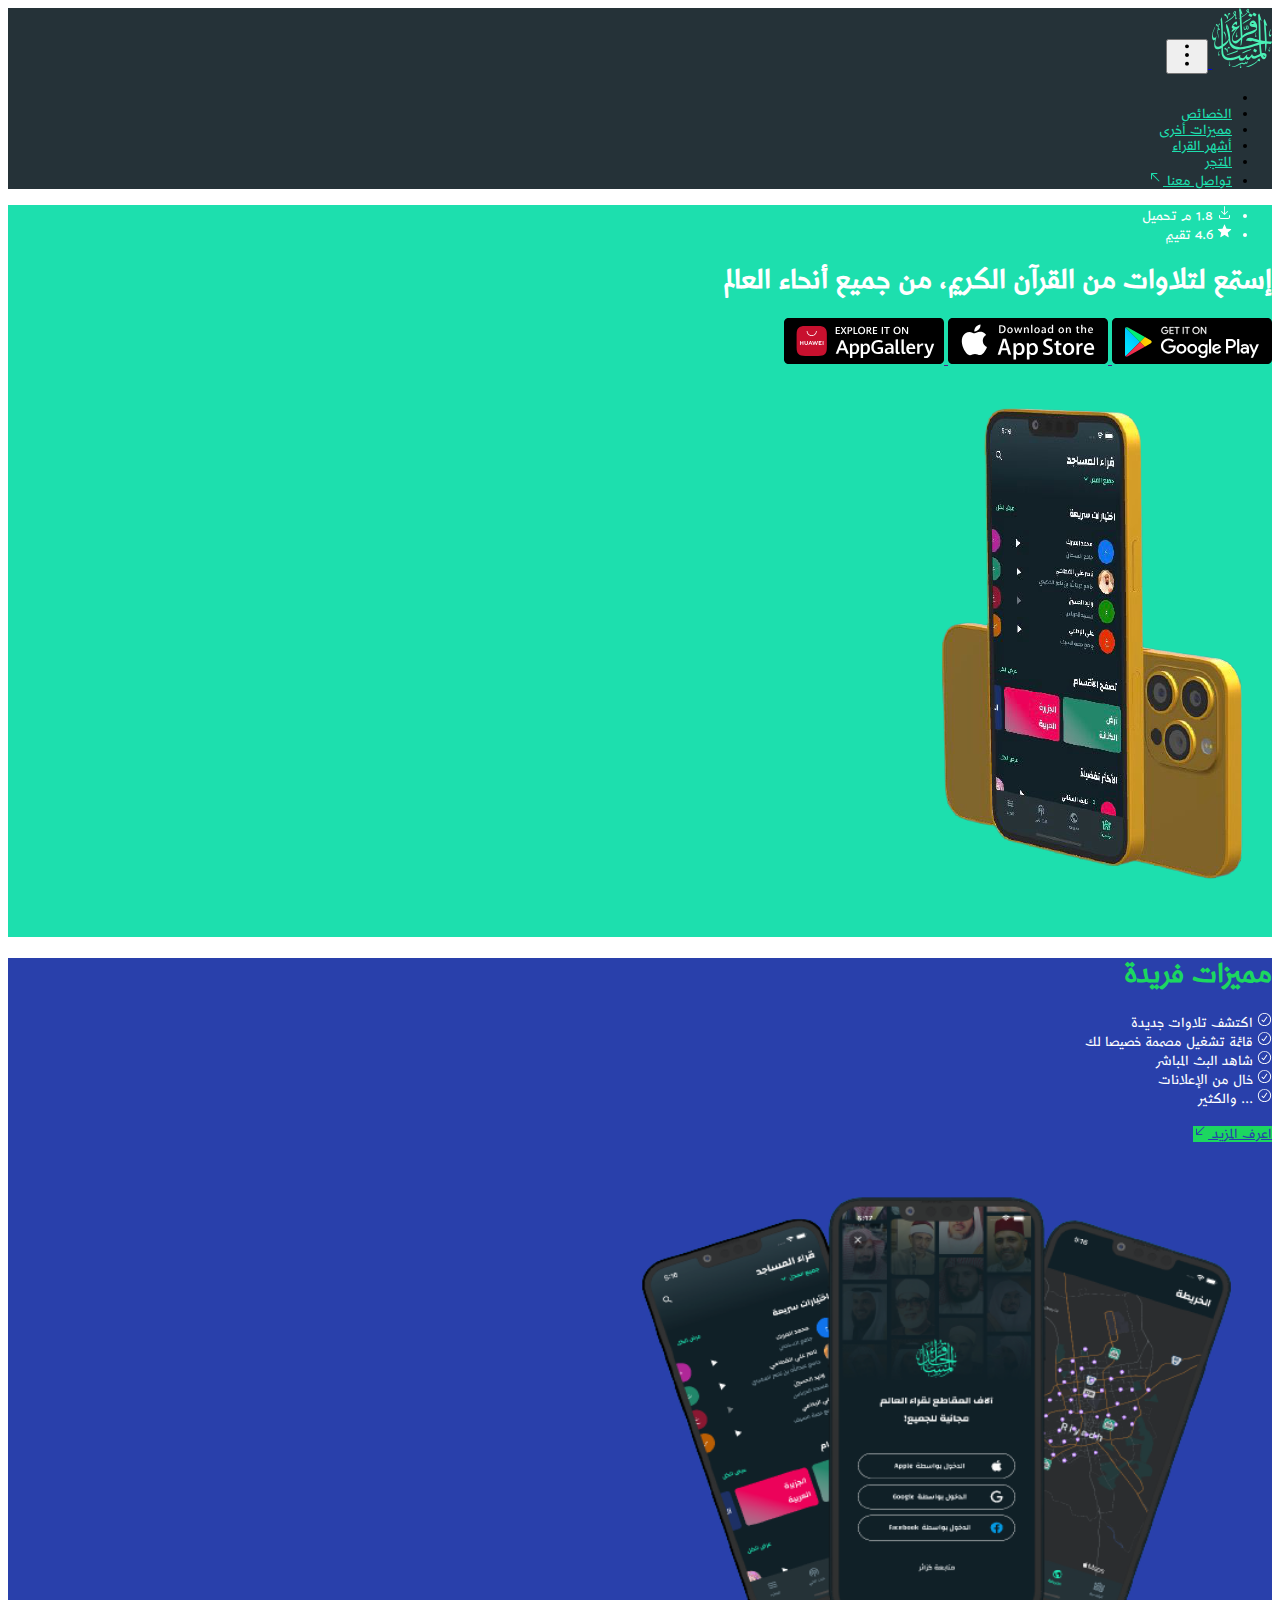
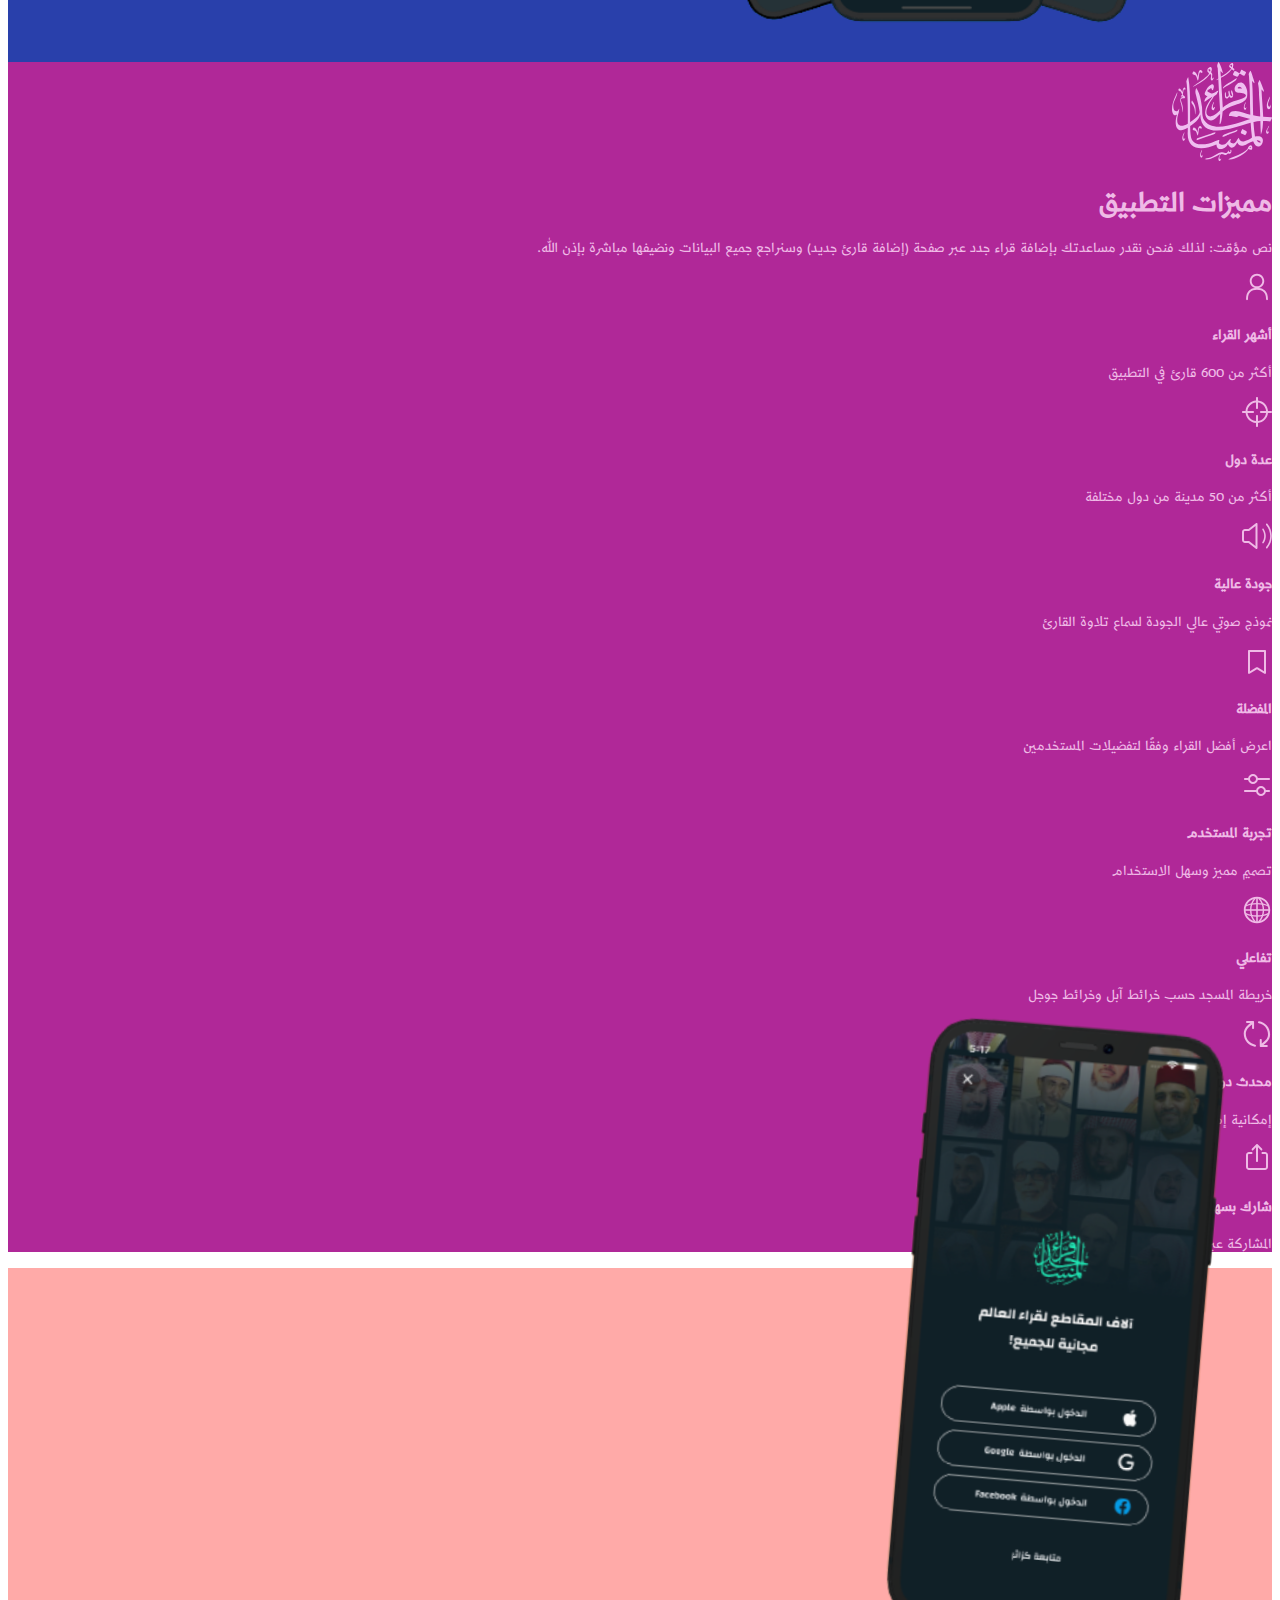
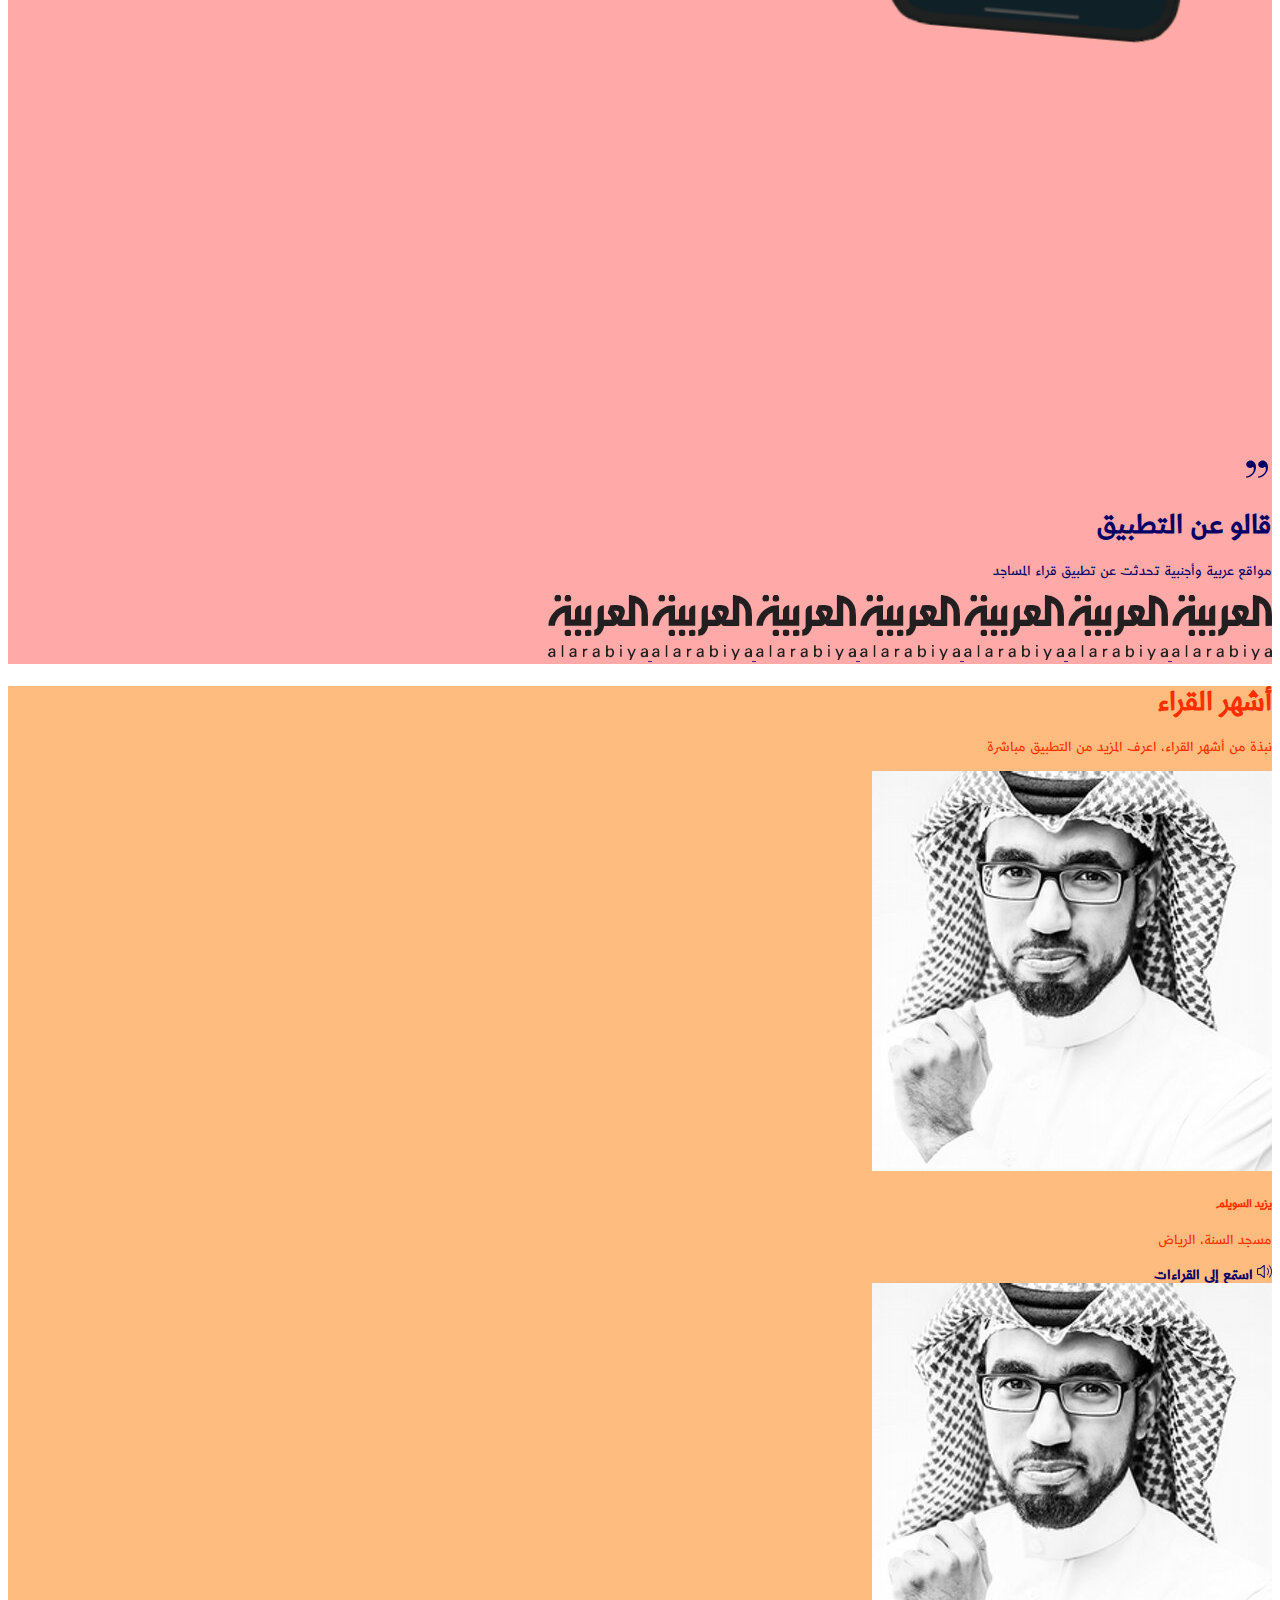
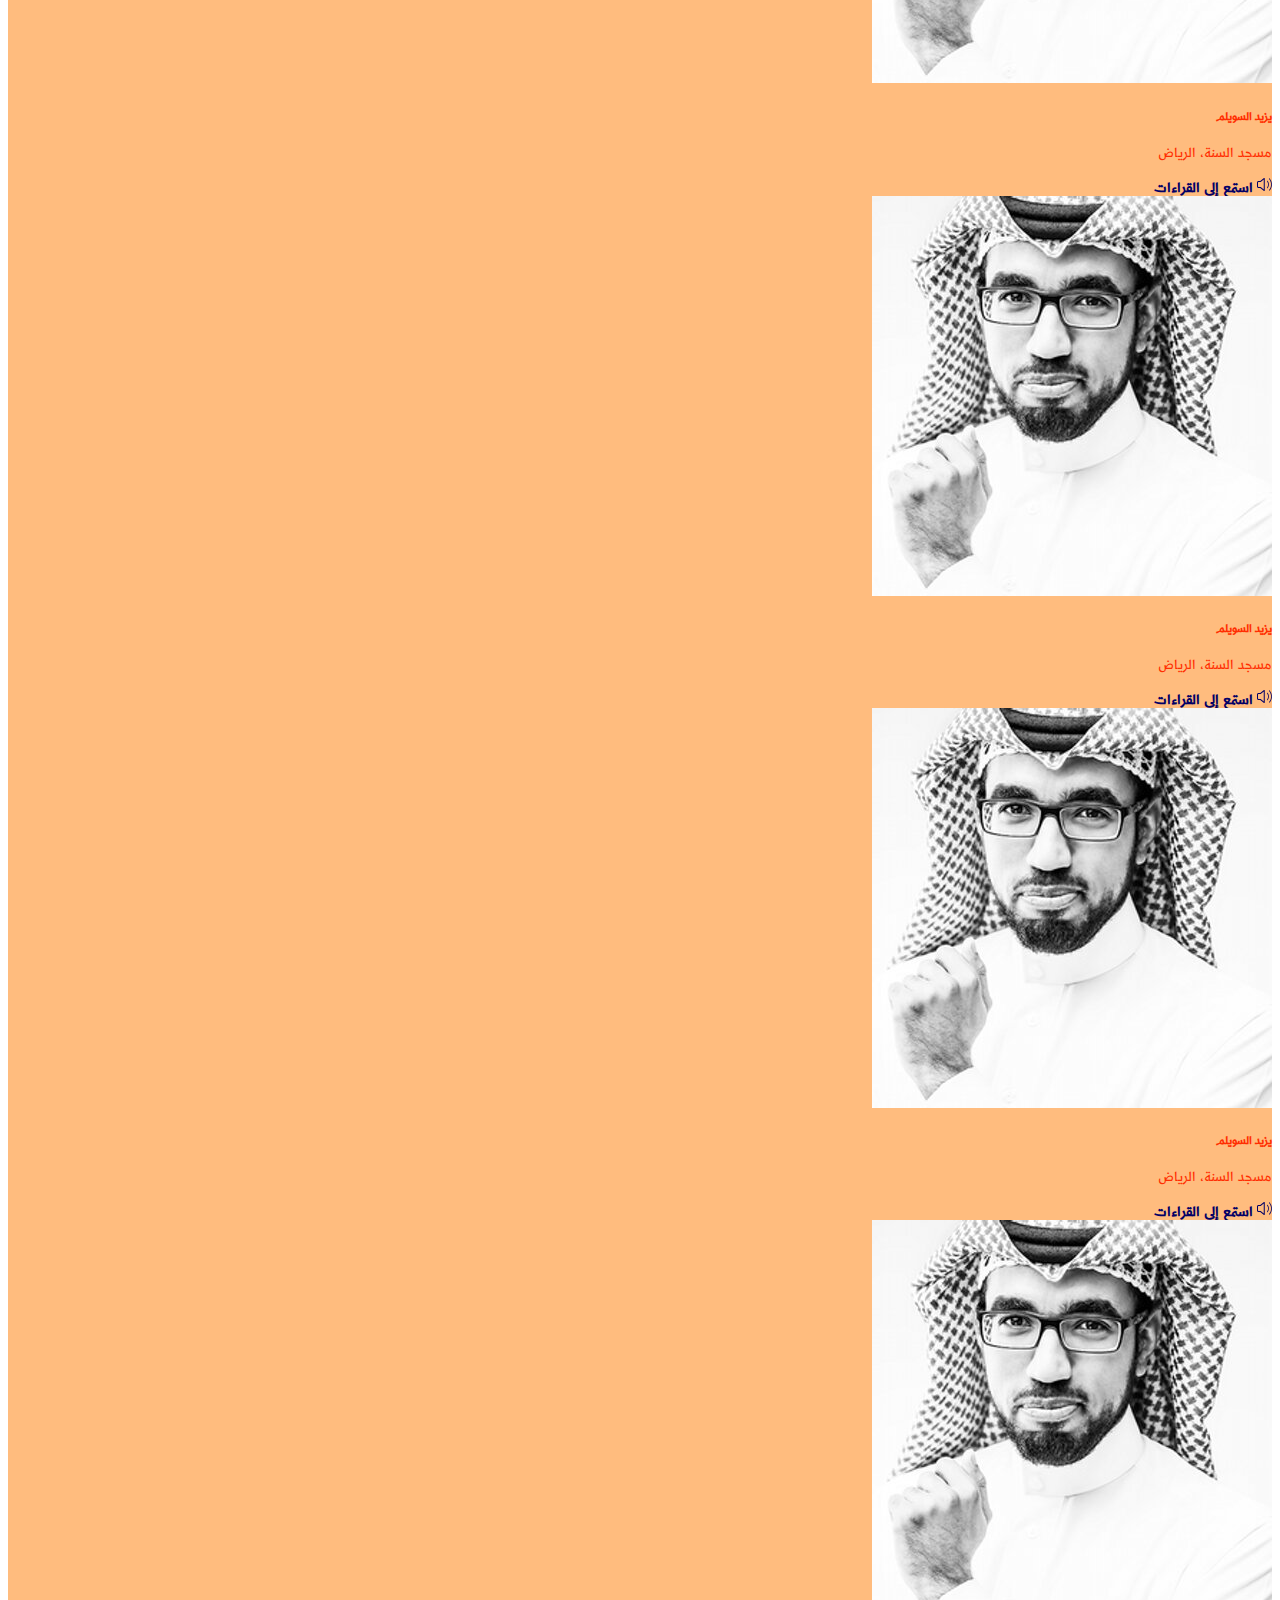
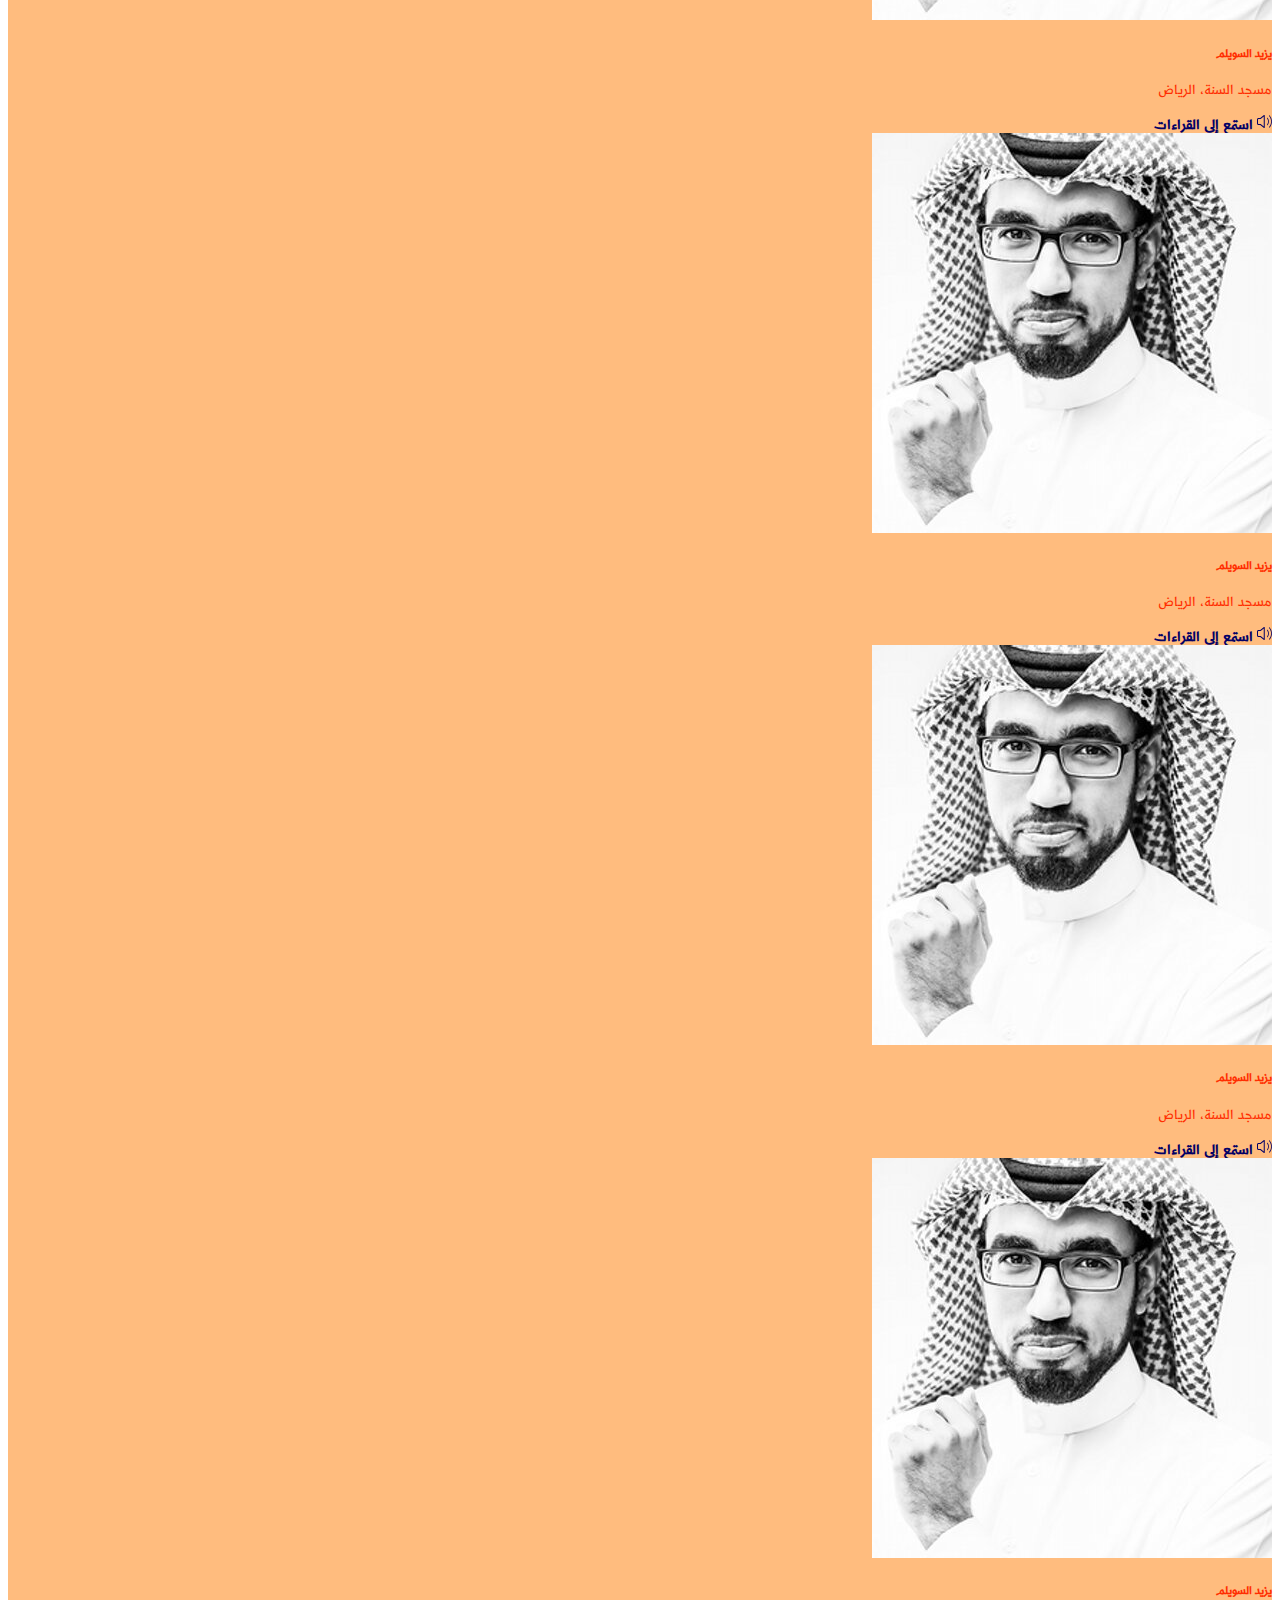
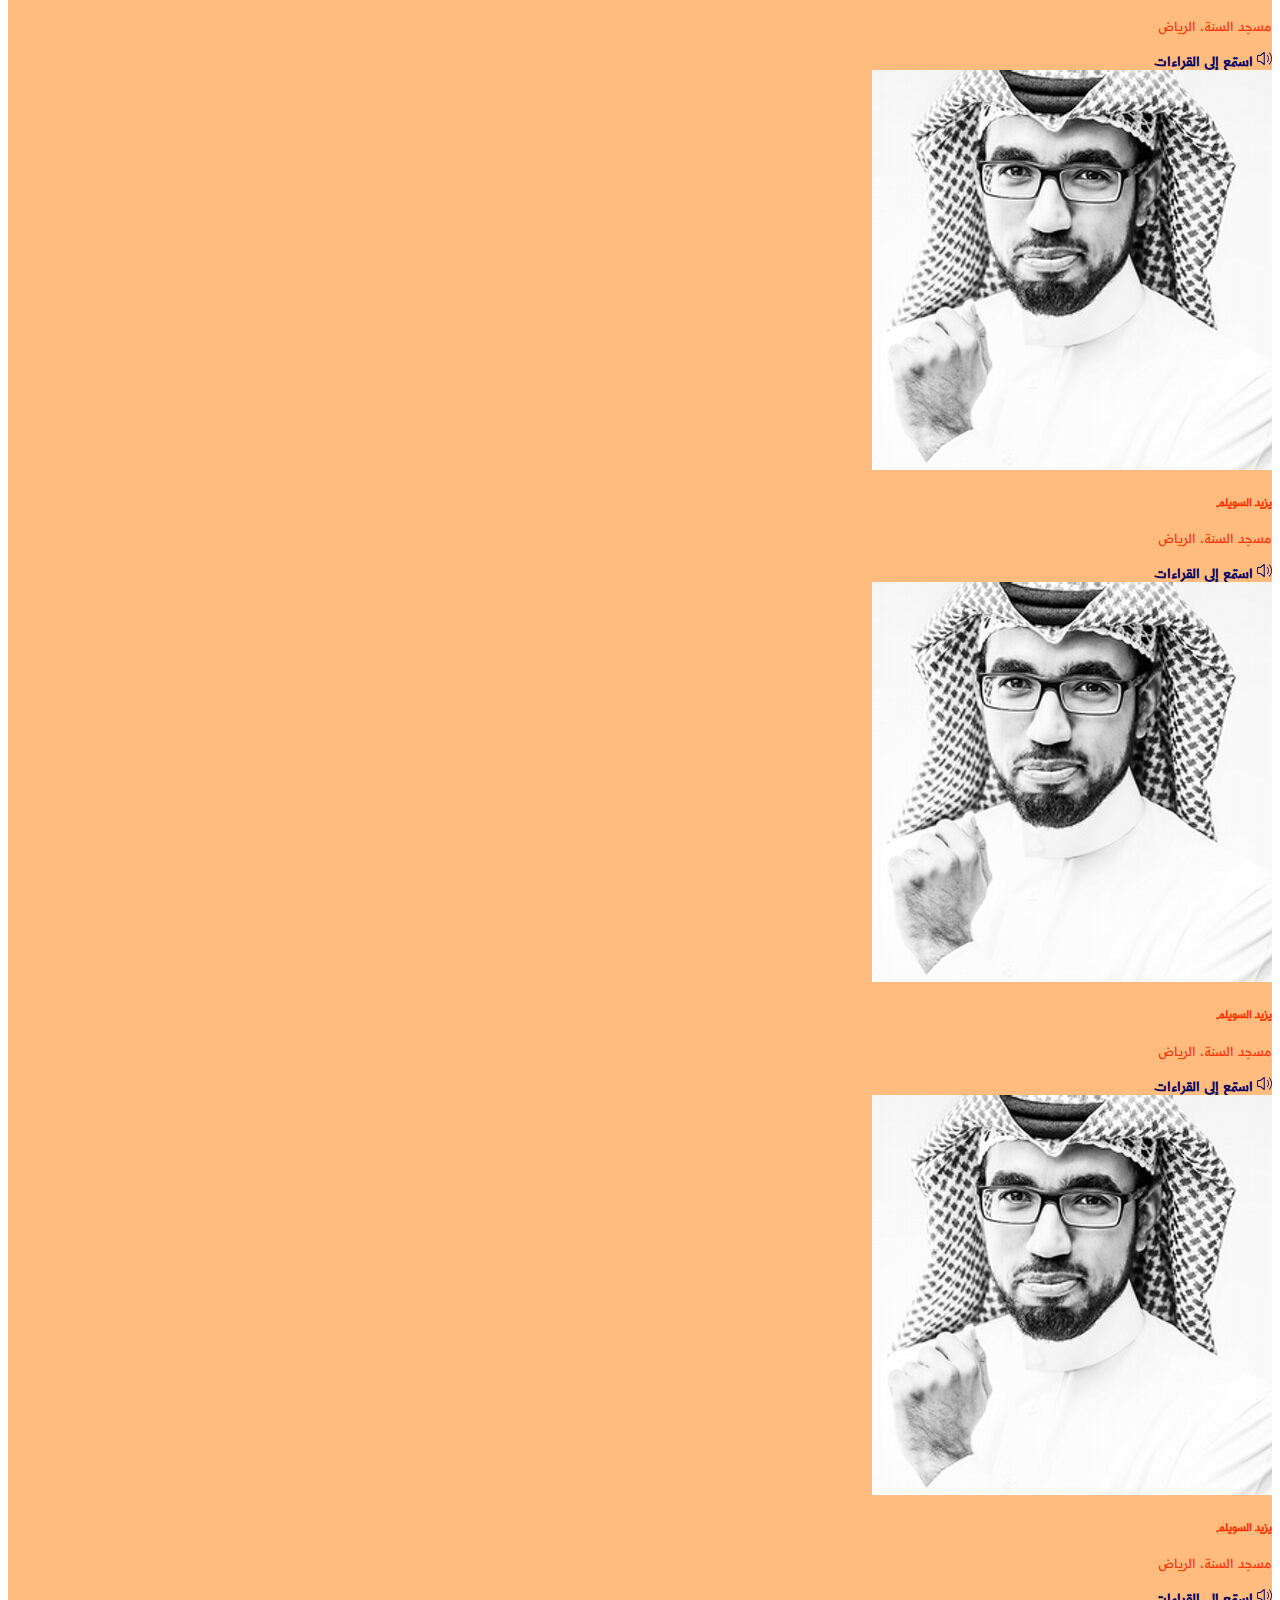
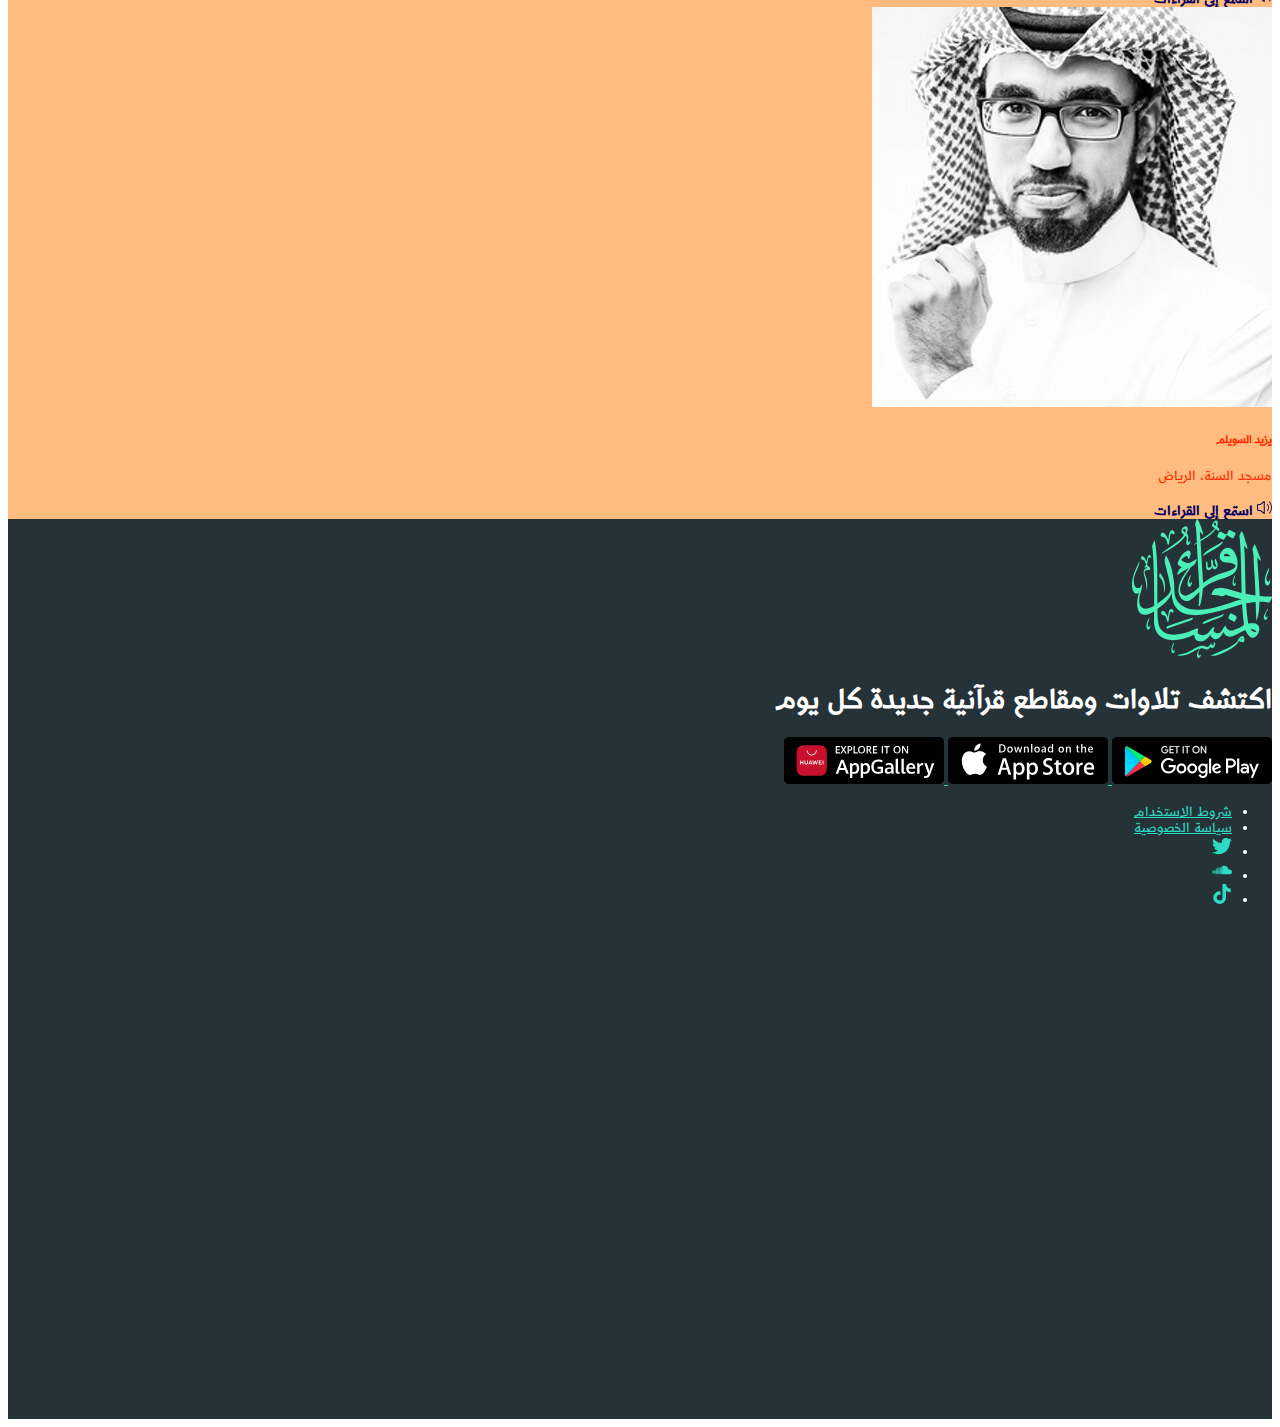
<file: index.html>
<!doctype html>
<html lang="ar" dir="rtl">

<head>
    <!-- Meta -->
    <meta charset="utf-8">
    <meta name="viewport" content="width=device-width, initial-scale=1">
    <!-- Description -->
    <meta name="description" content="إستمع لتلاوات من القرآن الكريم، من جميع أنحاء العالم">
    <meta name="author" content="MiniNaim">
    <!-- Open Graph -->
    <meta name="twitter:card" content="summary_large_image" />
    <meta name="image" content="https://i.microlink.io/https%3A%2F%2Fcards.microlink.io%2F%3Fpreset%3Dapple-financial%26logo%3Dhttps%253A%252F%252Fmasajd.com%252Fthemes%252Fmasjid%252Fassets%252Ftheme%252Fuploads%252F%252F2021%252F12%252Flogo-white.svg%26bg%3D%2523ffaaa8%26title%3D%253Cbr%253E%253Cbr%253EListen%2BQuran%2BRecitations%2BAll%2BOver%2BThe%2BWorld%26date%3D1.6%2BM%2BDownloads%26time%3D4.6%2BStars%2BRating%26marker%3Dios%2B%257C%2Bandroid%2B%257C%2Bappgallery" />
    <meta itemprop="image" content="https://i.microlink.io/https%3A%2F%2Fcards.microlink.io%2F%3Fpreset%3Dapple-financial%26logo%3Dhttps%253A%252F%252Fmasajd.com%252Fthemes%252Fmasjid%252Fassets%252Ftheme%252Fuploads%252F%252F2021%252F12%252Flogo-white.svg%26bg%3D%2523ffaaa8%26title%3D%253Cbr%253E%253Cbr%253EListen%2BQuran%2BRecitations%2BAll%2BOver%2BThe%2BWorld%26date%3D1.6%2BM%2BDownloads%26time%3D4.6%2BStars%2BRating%26marker%3Dios%2B%257C%2Bandroid%2B%257C%2Bappgallery" />
    <meta name="twitter:image" content="https://i.microlink.io/https%3A%2F%2Fcards.microlink.io%2F%3Fpreset%3Dapple-financial%26logo%3Dhttps%253A%252F%252Fmasajd.com%252Fthemes%252Fmasjid%252Fassets%252Ftheme%252Fuploads%252F%252F2021%252F12%252Flogo-white.svg%26bg%3D%2523ffaaa8%26title%3D%253Cbr%253E%253Cbr%253EListen%2BQuran%2BRecitations%2BAll%2BOver%2BThe%2BWorld%26date%3D1.6%2BM%2BDownloads%26time%3D4.6%2BStars%2BRating%26marker%3Dios%2B%257C%2Bandroid%2B%257C%2Bappgallery" />
    <meta property="og:image" content="https://i.microlink.io/https%3A%2F%2Fcards.microlink.io%2F%3Fpreset%3Dapple-financial%26logo%3Dhttps%253A%252F%252Fmasajd.com%252Fthemes%252Fmasjid%252Fassets%252Ftheme%252Fuploads%252F%252F2021%252F12%252Flogo-white.svg%26bg%3D%2523ffaaa8%26title%3D%253Cbr%253E%253Cbr%253EListen%2BQuran%2BRecitations%2BAll%2BOver%2BThe%2BWorld%26date%3D1.6%2BM%2BDownloads%26time%3D4.6%2BStars%2BRating%26marker%3Dios%2B%257C%2Bandroid%2B%257C%2Bappgallery" />
    <!-- Favicon -->
    <link rel="apple-touch-icon" sizes="180x180" href="favicon/apple-touch-icon.png">
    <link rel="icon" type="image/png" sizes="32x32" href="favicon/favicon-32x32.png">
    <link rel="icon" type="image/png" sizes="16x16" href="favicon/favicon-16x16.png">
    <link rel="manifest" href="favicon/site.webmanifest">
    <link rel="mask-icon" href="favicon/safari-pinned-tab.svg" color="#5bbad5">
    <meta name="msapplication-TileColor" content="#da532c">
    <meta name="theme-color" content="#ffffff">
    <!-- Google Fonts -->
    <link rel="preconnect" href="https://fonts.googleapis.com">
    <link rel="preconnect" href="https://fonts.gstatic.com" crossorigin>
    <link href="https://fonts.googleapis.com/css2?family=IBM+Plex+Sans+Arabic:wght@100;200;300;400;600&display=swap" rel="stylesheet">
    <!-- Bootstrap CSS -->
    <link href="https://cdn.jsdelivr.net/npm/bootstrap@5.1.3/dist/css/bootstrap.min.css" rel="stylesheet" integrity="sha384-1BmE4kWBq78iYhFldvKuhfTAU6auU8tT94WrHftjDbrCEXSU1oBoqyl2QvZ6jIW3" crossorigin="anonymous">
    <!-- CSS -->
    <link href="css/main.css" rel="stylesheet">
    <!-- Title -->
    <title> قراء المساجد</title>
</head>

<body>
    <section class="navigation" id="navigation">
        <nav class="navbar navbar-expand-lg navbar-dark bg-dark">
            <div class="container">
                <a class="navbar-brand effect-scale" href="#" title="قراء المساجد">
                    <img src="img/logo.svg" alt="" class="logo filter-green">
                </a>
                <button class="navbar-toggler border-0" type="button" data-bs-toggle="collapse" data-bs-target="#navbarSupportedContent" aria-controls="navbarSupportedContent" aria-expanded="false" aria-label="Toggle navigation">
                    <svg width="26" height="26" viewBox="0 0 15 15" fill="none" xmlns="http://www.w3.org/2000/svg">
                        <path d="M8.625 2.5C8.625 3.12132 8.12132 3.625 7.5 3.625C6.87868 3.625 6.375 3.12132 6.375 2.5C6.375 1.87868 6.87868 1.375 7.5 1.375C8.12132 1.375 8.625 1.87868 8.625 2.5ZM8.625 7.5C8.625 8.12132 8.12132 8.625 7.5 8.625C6.87868 8.625 6.375 8.12132 6.375 7.5C6.375 6.87868 6.87868 6.375 7.5 6.375C8.12132 6.375 8.625 6.87868 8.625 7.5ZM7.5 13.625C8.12132 13.625 8.625 13.1213 8.625 12.5C8.625 11.8787 8.12132 11.375 7.5 11.375C6.87868 11.375 6.375 11.8787 6.375 12.5C6.375 13.1213 6.87868 13.625 7.5 13.625Z" fill="currentColor" fill-rule="evenodd" clip-rule="evenodd"></path>
                    </svg>
                </button>
                <div class="collapse navbar-collapse" id="navbarSupportedContent">
                    <ul class="navbar-nav me-auto mb-2 mb-lg-0 pe-0 mt-3">
                        <li class="nav-item">
                        </li>
                        <li class="nav-item mx-3">
                            <a class="nav-link" href="#hero" title="الخصائص">الخصائص</a>
                        </li>
                        <li class="nav-item mx-3">
                            <a class="nav-link" href="#key-features" title="مميزات أخرى">مميزات أخرى</a>
                        </li>
                        <li class="nav-item mx-3">
                            <a class="nav-link" href="#popular" title="أشهر القراء">أشهر القراء</a>
                        </li>
                        <li class="nav-item mx-3">
                            <a class="nav-link" href="#download" title="المتجر">المتجر</a>
                        </li>
                        <li class="nav-item mx-3">
                            <a class="nav-link" href="mailto:contact@masajd.com" title="تواصل معنا">تواصل معنا <svg width="15" height="15" viewBox="0 0 15 15" fill="none" xmlns="http://www.w3.org/2000/svg">
                                    <path d="M11.3536 11.3536C11.5488 11.1583 11.5488 10.8417 11.3536 10.6465L4.70711 4L9 4C9.27614 4 9.5 3.77614 9.5 3.5C9.5 3.22386 9.27614 3 9 3L3.5 3C3.36739 3 3.24021 3.05268 3.14645 3.14645C3.05268 3.24022 3 3.36739 3 3.5L3 9.00001C3 9.27615 3.22386 9.50001 3.5 9.50001C3.77614 9.50001 4 9.27615 4 9.00001V4.70711L10.6464 11.3536C10.8417 11.5488 11.1583 11.5488 11.3536 11.3536Z" fill="currentColor" fill-rule="evenodd" clip-rule="evenodd"></path>
                                </svg></a>
                        </li>
                    </ul>
                </div>
            </div>
        </nav>
    </section>
    <section class="hero" id="hero">
        <div class="container py-3 py-sm-5">
            <div class="row p-4 pb-0 pe-lg-0 pt-lg-5 align-items-center text-center text-md-end rounded-3 ">
                <div class="col-md-6 col-lg-6 p-3 p-lg-3 pt-lg-3">
                    <ul class="list-inline px-0">
                        <li class="list-inline-item">
                            <svg width="15" height="15" viewBox="0 0 15 15" fill="none" xmlns="http://www.w3.org/2000/svg">
                                <path d="M7.50005 1.04999C7.74858 1.04999 7.95005 1.25146 7.95005 1.49999V8.41359L10.1819 6.18179C10.3576 6.00605 10.6425 6.00605 10.8182 6.18179C10.994 6.35753 10.994 6.64245 10.8182 6.81819L7.81825 9.81819C7.64251 9.99392 7.35759 9.99392 7.18185 9.81819L4.18185 6.81819C4.00611 6.64245 4.00611 6.35753 4.18185 6.18179C4.35759 6.00605 4.64251 6.00605 4.81825 6.18179L7.05005 8.41359V1.49999C7.05005 1.25146 7.25152 1.04999 7.50005 1.04999ZM2.5 10C2.77614 10 3 10.2239 3 10.5V12C3 12.5539 3.44565 13 3.99635 13H11.0012C11.5529 13 12 12.5528 12 12V10.5C12 10.2239 12.2239 10 12.5 10C12.7761 10 13 10.2239 13 10.5V12C13 13.1041 12.1062 14 11.0012 14H3.99635C2.89019 14 2 13.103 2 12V10.5C2 10.2239 2.22386 10 2.5 10Z" fill="currentColor" fill-rule="evenodd" clip-rule="evenodd"></path>
                            </svg> 1.8 م تحميل</li>
                        <li class="list-inline-item me-3"><svg width="15" height="15" viewBox="0 0 15 15" fill="none" xmlns="http://www.w3.org/2000/svg">
                                <path d="M7.22303 0.665992C7.32551 0.419604 7.67454 0.419604 7.77702 0.665992L9.41343 4.60039C9.45663 4.70426 9.55432 4.77523 9.66645 4.78422L13.914 5.12475C14.18 5.14607 14.2878 5.47802 14.0852 5.65162L10.849 8.42374C10.7636 8.49692 10.7263 8.61176 10.7524 8.72118L11.7411 12.866C11.803 13.1256 11.5206 13.3308 11.2929 13.1917L7.6564 10.9705C7.5604 10.9119 7.43965 10.9119 7.34365 10.9705L3.70718 13.1917C3.47945 13.3308 3.19708 13.1256 3.25899 12.866L4.24769 8.72118C4.2738 8.61176 4.23648 8.49692 4.15105 8.42374L0.914889 5.65162C0.712228 5.47802 0.820086 5.14607 1.08608 5.12475L5.3336 4.78422C5.44573 4.77523 5.54342 4.70426 5.58662 4.60039L7.22303 0.665992Z" fill="currentColor"></path>
                            </svg> 4.6 تقييم</li>
                    </ul>
                    <h1 class="display-4 fw-bold lh-2">
                        إستمع لتلاوات من القرآن الكريم، من جميع أنحاء العالم
                    </h1>
                    <div class="d-grid gap-3 d-lg-flex justify-content-center justify-content-md-start mt-5 mb-4 mb-lg-3">
                        <a href="" title="" class="effect-scale">
                            <img src="img/store/google_store_badge_en.svg" alt="" class="logo-xl">
                        </a>
                        <a href="" title="" class="effect-scale">
                            <img src="img/store/app_store_badge_en.svg" alt="" class="logo-xl">
                        </a>
                        <a href="" title="" class="effect-scale">
                            <img src="img/store/app_gallery_badge_en.svg" alt="" class="logo-xl">
                        </a>
                    </div>
                </div>
                <div class="col-md-0 col-lg-2 d-none d-lg-block"></div>
                <div class="col-md-6 col-lg-4 offset-lg-0 p-0 overflow-hidden d-none d-sm-block">
                    <img class="rounded-lg-3" src="img/mockup/hero_mockup_yellow.png" alt="" width="">
                </div>
            </div>
        </div>
    </section>
    <section class="key-features py-3 py-sm-5 text-center" id="key-features">
        <div class="container">
            <div class="row flex-lg-row-reverse align-items-center py-5">
                <div class="col-lg-6">
                    <h1 class="display-5 fw-bold lh-1 mb-3">مميزات فريدة</h1>
                    <div class="d-grid gap-3 d-md-flex-column justify-content-md-center mt-5 mb-4 mb-lg-3">
                        <div><svg width="15" height="15" viewBox="0 0 15 15" fill="none" xmlns="http://www.w3.org/2000/svg">
                                <path d="M7.49991 0.877045C3.84222 0.877045 0.877075 3.84219 0.877075 7.49988C0.877075 11.1575 3.84222 14.1227 7.49991 14.1227C11.1576 14.1227 14.1227 11.1575 14.1227 7.49988C14.1227 3.84219 11.1576 0.877045 7.49991 0.877045ZM1.82708 7.49988C1.82708 4.36686 4.36689 1.82704 7.49991 1.82704C10.6329 1.82704 13.1727 4.36686 13.1727 7.49988C13.1727 10.6329 10.6329 13.1727 7.49991 13.1727C4.36689 13.1727 1.82708 10.6329 1.82708 7.49988ZM10.1589 5.53774C10.3178 5.31191 10.2636 5.00001 10.0378 4.84109C9.81194 4.68217 9.50004 4.73642 9.34112 4.96225L6.51977 8.97154L5.35681 7.78706C5.16334 7.59002 4.84677 7.58711 4.64973 7.78058C4.45268 7.97404 4.44978 8.29061 4.64325 8.48765L6.22658 10.1003C6.33054 10.2062 6.47617 10.2604 6.62407 10.2483C6.77197 10.2363 6.90686 10.1591 6.99226 10.0377L10.1589 5.53774Z" fill="currentColor" fill-rule="evenodd" clip-rule="evenodd"></path>
                            </svg> اكتشف تلاوات جديدة</div>
                        <div><svg width="15" height="15" viewBox="0 0 15 15" fill="none" xmlns="http://www.w3.org/2000/svg">
                                <path d="M7.49991 0.877045C3.84222 0.877045 0.877075 3.84219 0.877075 7.49988C0.877075 11.1575 3.84222 14.1227 7.49991 14.1227C11.1576 14.1227 14.1227 11.1575 14.1227 7.49988C14.1227 3.84219 11.1576 0.877045 7.49991 0.877045ZM1.82708 7.49988C1.82708 4.36686 4.36689 1.82704 7.49991 1.82704C10.6329 1.82704 13.1727 4.36686 13.1727 7.49988C13.1727 10.6329 10.6329 13.1727 7.49991 13.1727C4.36689 13.1727 1.82708 10.6329 1.82708 7.49988ZM10.1589 5.53774C10.3178 5.31191 10.2636 5.00001 10.0378 4.84109C9.81194 4.68217 9.50004 4.73642 9.34112 4.96225L6.51977 8.97154L5.35681 7.78706C5.16334 7.59002 4.84677 7.58711 4.64973 7.78058C4.45268 7.97404 4.44978 8.29061 4.64325 8.48765L6.22658 10.1003C6.33054 10.2062 6.47617 10.2604 6.62407 10.2483C6.77197 10.2363 6.90686 10.1591 6.99226 10.0377L10.1589 5.53774Z" fill="currentColor" fill-rule="evenodd" clip-rule="evenodd"></path>
                            </svg> قائمة تشغيل مصممة خصيصا لك</div>
                        <div><svg width="15" height="15" viewBox="0 0 15 15" fill="none" xmlns="http://www.w3.org/2000/svg">
                                <path d="M7.49991 0.877045C3.84222 0.877045 0.877075 3.84219 0.877075 7.49988C0.877075 11.1575 3.84222 14.1227 7.49991 14.1227C11.1576 14.1227 14.1227 11.1575 14.1227 7.49988C14.1227 3.84219 11.1576 0.877045 7.49991 0.877045ZM1.82708 7.49988C1.82708 4.36686 4.36689 1.82704 7.49991 1.82704C10.6329 1.82704 13.1727 4.36686 13.1727 7.49988C13.1727 10.6329 10.6329 13.1727 7.49991 13.1727C4.36689 13.1727 1.82708 10.6329 1.82708 7.49988ZM10.1589 5.53774C10.3178 5.31191 10.2636 5.00001 10.0378 4.84109C9.81194 4.68217 9.50004 4.73642 9.34112 4.96225L6.51977 8.97154L5.35681 7.78706C5.16334 7.59002 4.84677 7.58711 4.64973 7.78058C4.45268 7.97404 4.44978 8.29061 4.64325 8.48765L6.22658 10.1003C6.33054 10.2062 6.47617 10.2604 6.62407 10.2483C6.77197 10.2363 6.90686 10.1591 6.99226 10.0377L10.1589 5.53774Z" fill="currentColor" fill-rule="evenodd" clip-rule="evenodd"></path>
                            </svg> شاهد البث المباشر</div>
                        <div><svg width="15" height="15" viewBox="0 0 15 15" fill="none" xmlns="http://www.w3.org/2000/svg">
                                <path d="M7.49991 0.877045C3.84222 0.877045 0.877075 3.84219 0.877075 7.49988C0.877075 11.1575 3.84222 14.1227 7.49991 14.1227C11.1576 14.1227 14.1227 11.1575 14.1227 7.49988C14.1227 3.84219 11.1576 0.877045 7.49991 0.877045ZM1.82708 7.49988C1.82708 4.36686 4.36689 1.82704 7.49991 1.82704C10.6329 1.82704 13.1727 4.36686 13.1727 7.49988C13.1727 10.6329 10.6329 13.1727 7.49991 13.1727C4.36689 13.1727 1.82708 10.6329 1.82708 7.49988ZM10.1589 5.53774C10.3178 5.31191 10.2636 5.00001 10.0378 4.84109C9.81194 4.68217 9.50004 4.73642 9.34112 4.96225L6.51977 8.97154L5.35681 7.78706C5.16334 7.59002 4.84677 7.58711 4.64973 7.78058C4.45268 7.97404 4.44978 8.29061 4.64325 8.48765L6.22658 10.1003C6.33054 10.2062 6.47617 10.2604 6.62407 10.2483C6.77197 10.2363 6.90686 10.1591 6.99226 10.0377L10.1589 5.53774Z" fill="currentColor" fill-rule="evenodd" clip-rule="evenodd"></path>
                            </svg> خال من الإعلانات</div>
                        <div><svg width="15" height="15" viewBox="0 0 15 15" fill="none" xmlns="http://www.w3.org/2000/svg">
                                <path d="M7.49991 0.877045C3.84222 0.877045 0.877075 3.84219 0.877075 7.49988C0.877075 11.1575 3.84222 14.1227 7.49991 14.1227C11.1576 14.1227 14.1227 11.1575 14.1227 7.49988C14.1227 3.84219 11.1576 0.877045 7.49991 0.877045ZM1.82708 7.49988C1.82708 4.36686 4.36689 1.82704 7.49991 1.82704C10.6329 1.82704 13.1727 4.36686 13.1727 7.49988C13.1727 10.6329 10.6329 13.1727 7.49991 13.1727C4.36689 13.1727 1.82708 10.6329 1.82708 7.49988ZM10.1589 5.53774C10.3178 5.31191 10.2636 5.00001 10.0378 4.84109C9.81194 4.68217 9.50004 4.73642 9.34112 4.96225L6.51977 8.97154L5.35681 7.78706C5.16334 7.59002 4.84677 7.58711 4.64973 7.78058C4.45268 7.97404 4.44978 8.29061 4.64325 8.48765L6.22658 10.1003C6.33054 10.2062 6.47617 10.2604 6.62407 10.2483C6.77197 10.2363 6.90686 10.1591 6.99226 10.0377L10.1589 5.53774Z" fill="currentColor" fill-rule="evenodd" clip-rule="evenodd"></path>
                            </svg> ... والكثير</div>
                    </div>
                    <p class="mt-5">
                        <a class="btn btn-primary btn-lg rounded-pill px-5 fw-light fs-5 effect-scale" href="#" role="button">اعرف المزيد <svg width="15" height="15" viewBox="0 0 15 15" fill="none" xmlns="http://www.w3.org/2000/svg">
                                <path d="M11.3536 3.64644C11.5488 3.8417 11.5488 4.15828 11.3536 4.35354L4.70711 11L9 11C9.27614 11 9.5 11.2239 9.5 11.5C9.5 11.7761 9.27614 12 9 12L3.5 12C3.36739 12 3.24021 11.9473 3.14645 11.8536C3.05268 11.7598 3 11.6326 3 11.5L3 5.99999C3 5.72385 3.22386 5.49999 3.5 5.49999C3.77614 5.49999 4 5.72385 4 5.99999V10.2929L10.6464 3.64643C10.8417 3.45117 11.1583 3.45117 11.3536 3.64644Z" fill="currentColor" fill-rule="evenodd" clip-rule="evenodd"></path>
                            </svg></a>
                    </p>
                </div>
                <div class="col-12 col-lg-6 mt-5 mt-sm-0">
                    <img src="img/mockup/features_mockup_tree.png" class="d-block mx-lg-auto img-fluid" alt="Bootstrap Themes" width="700" height="500" loading="lazy">
                </div>
            </div>
        </div>
    </section>
    <section class="more-features py-3 py-sm-5" id="more-features">
        <div class="container px-4 py-5 my-5">
            <div class="row text-center">
                <img class="d-block mx-auto mb-4 filter-pink logo-md" src="img/logo.svg">
                <h1 class="display-5 fw-bold">مميزات التطبيق</h1>
                <div class="col-md-10 col-lg-6 mx-auto">
                    <p class="lead mb-4 lh-1">نص مؤقت: لذلك فنحن نقدر مساعدتك بإضافة قراء جدد عبر صفحة (إضافة قارئ جديد) وسنراجع جميع البيانات ونضيفها مباشرة بإذن الله.</p>
                </div>
            </div>
            <div class="row">
                <div class="d-none d-md-block d-lg-block col-3"></div>
                <div class="col-12 col-lg-9">
                    <div class="row row-cols-1 row-cols-sm-2 row-cols-lg-3 row-cols-lg-4 g-4 py-3 py-sm-5 mt-0 mt-sm-4">
                        <div class="col d-flex align-items-start">
                            <span class="flex-shrink-0 ms-3 text-primary">
                                <svg width="30" height="30" viewBox="0 0 15 15" fill="none" xmlns="http://www.w3.org/2000/svg">
                                    <path d="M7.5 0.875C5.49797 0.875 3.875 2.49797 3.875 4.5C3.875 6.15288 4.98124 7.54738 6.49373 7.98351C5.2997 8.12901 4.27557 8.55134 3.50407 9.31167C2.52216 10.2794 2.02502 11.72 2.02502 13.5999C2.02502 13.8623 2.23769 14.0749 2.50002 14.0749C2.76236 14.0749 2.97502 13.8623 2.97502 13.5999C2.97502 11.8799 3.42786 10.7206 4.17091 9.9883C4.91536 9.25463 6.02674 8.87499 7.49995 8.87499C8.97317 8.87499 10.0846 9.25463 10.8291 9.98831C11.5721 10.7206 12.025 11.8799 12.025 13.5999C12.025 13.8623 12.2376 14.0749 12.5 14.0749C12.7623 14.075 12.975 13.8623 12.975 13.6C12.975 11.72 12.4778 10.2794 11.4959 9.31166C10.7244 8.55135 9.70025 8.12903 8.50625 7.98352C10.0187 7.5474 11.125 6.15289 11.125 4.5C11.125 2.49797 9.50203 0.875 7.5 0.875ZM4.825 4.5C4.825 3.02264 6.02264 1.825 7.5 1.825C8.97736 1.825 10.175 3.02264 10.175 4.5C10.175 5.97736 8.97736 7.175 7.5 7.175C6.02264 7.175 4.825 5.97736 4.825 4.5Z" fill="currentColor" fill-rule="evenodd" clip-rule="evenodd"></path>
                                </svg>
                            </span>
                            <div>
                                <h4 class="fw-bold mb-0">أشهر القراء</h4>
                                <p>أكثر من 600 قارئ في التطبيق</p>
                            </div>
                        </div>
                        <div class="col d-flex align-items-start">
                            <span class="flex-shrink-0 ms-3 text-primary">
                                <svg width="30" height="30" viewBox="0 0 15 15" fill="none" xmlns="http://www.w3.org/2000/svg">
                                    <path d="M7.5 0C7.77614 0 8 0.223858 8 0.5V1.80687C10.6922 2.0935 12.8167 4.28012 13.0068 7H14.5C14.7761 7 15 7.22386 15 7.5C15 7.77614 14.7761 8 14.5 8H12.9888C12.7094 10.6244 10.6244 12.7094 8 12.9888V14.5C8 14.7761 7.77614 15 7.5 15C7.22386 15 7 14.7761 7 14.5V13.0068C4.28012 12.8167 2.0935 10.6922 1.80687 8H0.5C0.223858 8 0 7.77614 0 7.5C0 7.22386 0.223858 7 0.5 7H1.78886C1.98376 4.21166 4.21166 1.98376 7 1.78886V0.5C7 0.223858 7.22386 0 7.5 0ZM8 12.0322V9.5C8 9.22386 7.77614 9 7.5 9C7.22386 9 7 9.22386 7 9.5V12.054C4.80517 11.8689 3.04222 10.1668 2.76344 8H5.5C5.77614 8 6 7.77614 6 7.5C6 7.22386 5.77614 7 5.5 7H2.7417C2.93252 4.73662 4.73662 2.93252 7 2.7417V5.5C7 5.77614 7.22386 6 7.5 6C7.77614 6 8 5.77614 8 5.5V2.76344C10.1668 3.04222 11.8689 4.80517 12.054 7H9.5C9.22386 7 9 7.22386 9 7.5C9 7.77614 9.22386 8 9.5 8H12.0322C11.7621 10.0991 10.0991 11.7621 8 12.0322Z" fill="currentColor" fill-rule="evenodd" clip-rule="evenodd"></path>
                                </svg>
                            </span>
                            <div>
                                <h4 class="fw-bold mb-0">عدة دول</h4>
                                <p>أكثر من 50 مدينة من دول مختلفة</p>
                            </div>
                        </div>
                        <div class="col d-flex align-items-start">
                            <span class="flex-shrink-0 ms-3 text-primary">
                                <svg width="30" height="30" viewBox="0 0 15 15" fill="none" xmlns="http://www.w3.org/2000/svg">
                                    <path d="M7.46968 1.05085C7.64122 1.13475 7.75 1.30904 7.75 1.5V13.5C7.75 13.691 7.64122 13.8653 7.46968 13.9492C7.29813 14.0331 7.09377 14.0119 6.94303 13.8947L3.2213 11H1.5C0.671571 11 0 10.3284 0 9.5V5.5C0 4.67158 0.671573 4 1.5 4H3.2213L6.94303 1.10533C7.09377 0.988085 7.29813 0.966945 7.46968 1.05085ZM6.75 2.52232L3.69983 4.89468C3.61206 4.96294 3.50405 5 3.39286 5H1.5C1.22386 5 1 5.22386 1 5.5V9.5C1 9.77615 1.22386 10 1.5 10H3.39286C3.50405 10 3.61206 10.0371 3.69983 10.1053L6.75 12.4777V2.52232ZM10.2784 3.84804C10.4623 3.72567 10.7106 3.77557 10.833 3.95949C12.2558 6.09798 12.2558 8.90199 10.833 11.0405C10.7106 11.2244 10.4623 11.2743 10.2784 11.1519C10.0944 11.0296 10.0445 10.7813 10.1669 10.5973C11.4111 8.72728 11.4111 6.27269 10.1669 4.40264C10.0445 4.21871 10.0944 3.97041 10.2784 3.84804ZM12.6785 1.43044C12.5356 1.2619 12.2832 1.24104 12.1147 1.38386C11.9462 1.52667 11.9253 1.77908 12.0681 1.94762C14.7773 5.14488 14.7773 9.85513 12.0681 13.0524C11.9253 13.2209 11.9462 13.4733 12.1147 13.6161C12.2832 13.759 12.5356 13.7381 12.6785 13.5696C15.6406 10.0739 15.6406 4.92612 12.6785 1.43044Z" fill="currentColor" fill-rule="evenodd" clip-rule="evenodd"></path>
                                </svg>
                            </span>
                            <div>
                                <h4 class="fw-bold mb-0">جودة عالية</h4>
                                <p>نموذج صوتي عالي الجودة لسماع تلاوة القارئ</p>
                            </div>
                        </div>
                        <div class="col d-flex align-items-start">
                            <span class="flex-shrink-0 ms-3 text-primary">
                                <svg width="30" height="30" viewBox="0 0 15 15" fill="none" xmlns="http://www.w3.org/2000/svg">
                                    <path d="M3 2.5C3 2.22386 3.22386 2 3.5 2H11.5C11.7761 2 12 2.22386 12 2.5V13.5C12 13.6818 11.9014 13.8492 11.7424 13.9373C11.5834 14.0254 11.3891 14.0203 11.235 13.924L7.5 11.5896L3.765 13.924C3.61087 14.0203 3.41659 14.0254 3.25762 13.9373C3.09864 13.8492 3 13.6818 3 13.5V2.5ZM4 3V12.5979L6.97 10.7416C7.29427 10.539 7.70573 10.539 8.03 10.7416L11 12.5979V3H4Z" fill="currentColor" fill-rule="evenodd" clip-rule="evenodd"></path>
                                </svg>
                            </span>
                            <div>
                                <h4 class="fw-bold mb-0">المفضلة</h4>
                                <p>اعرض أفضل القراء وفقًا لتفضيلات المستخدمين</p>
                            </div>
                        </div>
                    </div>
                    <div class="row row-cols-1 row-cols-sm-2 row-cols-lg-3 row-cols-lg-4 g-4 py-3">
                        <div class="col d-flex align-items-start">
                            <span class="flex-shrink-0 ms-3 text-primary">
                                <svg width="30" height="30" viewBox="0 0 15 15" fill="none" xmlns="http://www.w3.org/2000/svg">
                                    <path d="M5.5 3C4.67157 3 4 3.67157 4 4.5C4 5.32843 4.67157 6 5.5 6C6.32843 6 7 5.32843 7 4.5C7 3.67157 6.32843 3 5.5 3ZM3 5C3.01671 5 3.03323 4.99918 3.04952 4.99758C3.28022 6.1399 4.28967 7 5.5 7C6.71033 7 7.71978 6.1399 7.95048 4.99758C7.96677 4.99918 7.98329 5 8 5H13.5C13.7761 5 14 4.77614 14 4.5C14 4.22386 13.7761 4 13.5 4H8C7.98329 4 7.96677 4.00082 7.95048 4.00242C7.71978 2.86009 6.71033 2 5.5 2C4.28967 2 3.28022 2.86009 3.04952 4.00242C3.03323 4.00082 3.01671 4 3 4H1.5C1.22386 4 1 4.22386 1 4.5C1 4.77614 1.22386 5 1.5 5H3ZM11.9505 10.9976C11.7198 12.1399 10.7103 13 9.5 13C8.28967 13 7.28022 12.1399 7.04952 10.9976C7.03323 10.9992 7.01671 11 7 11H1.5C1.22386 11 1 10.7761 1 10.5C1 10.2239 1.22386 10 1.5 10H7C7.01671 10 7.03323 10.0008 7.04952 10.0024C7.28022 8.8601 8.28967 8 9.5 8C10.7103 8 11.7198 8.8601 11.9505 10.0024C11.9668 10.0008 11.9833 10 12 10H13.5C13.7761 10 14 10.2239 14 10.5C14 10.7761 13.7761 11 13.5 11H12C11.9833 11 11.9668 10.9992 11.9505 10.9976ZM8 10.5C8 9.67157 8.67157 9 9.5 9C10.3284 9 11 9.67157 11 10.5C11 11.3284 10.3284 12 9.5 12C8.67157 12 8 11.3284 8 10.5Z" fill="currentColor" fill-rule="evenodd" clip-rule="evenodd"></path>
                                </svg>
                            </span>
                            <div>
                                <h4 class="fw-bold mb-0">تجربة المستخدم</h4>
                                <p>تصميم مميز وسهل الاستخدام</p>
                            </div>
                        </div>
                        <div class="col d-flex align-items-start">
                            <span class="flex-shrink-0 ms-3 text-primary">
                                <svg width="30" height="30" viewBox="0 0 15 15" fill="none" xmlns="http://www.w3.org/2000/svg">
                                    <path d="M7.49996 1.80002C4.35194 1.80002 1.79996 4.352 1.79996 7.50002C1.79996 10.648 4.35194 13.2 7.49996 13.2C10.648 13.2 13.2 10.648 13.2 7.50002C13.2 4.352 10.648 1.80002 7.49996 1.80002ZM0.899963 7.50002C0.899963 3.85494 3.85488 0.900024 7.49996 0.900024C11.145 0.900024 14.1 3.85494 14.1 7.50002C14.1 11.1451 11.145 14.1 7.49996 14.1C3.85488 14.1 0.899963 11.1451 0.899963 7.50002Z" fill="currentColor" fill-rule="evenodd" clip-rule="evenodd"></path>
                                    <path d="M13.4999 7.89998H1.49994V7.09998H13.4999V7.89998Z" fill="currentColor" fill-rule="evenodd" clip-rule="evenodd"></path>
                                    <path d="M7.09991 13.5V1.5H7.89991V13.5H7.09991zM10.375 7.49998C10.375 5.32724 9.59364 3.17778 8.06183 1.75656L8.53793 1.24341C10.2396 2.82218 11.075 5.17273 11.075 7.49998 11.075 9.82724 10.2396 12.1778 8.53793 13.7566L8.06183 13.2434C9.59364 11.8222 10.375 9.67273 10.375 7.49998zM3.99969 7.5C3.99969 5.17611 4.80786 2.82678 6.45768 1.24719L6.94177 1.75281C5.4582 3.17323 4.69969 5.32389 4.69969 7.5 4.6997 9.67611 5.45822 11.8268 6.94179 13.2472L6.45769 13.7528C4.80788 12.1732 3.9997 9.8239 3.99969 7.5z" fill="currentColor" fill-rule="evenodd" clip-rule="evenodd"></path>
                                    <path d="M7.49996 3.95801C9.66928 3.95801 11.8753 4.35915 13.3706 5.19448 13.5394 5.28875 13.5998 5.50197 13.5055 5.67073 13.4113 5.83948 13.198 5.89987 13.0293 5.8056 11.6794 5.05155 9.60799 4.65801 7.49996 4.65801 5.39192 4.65801 3.32052 5.05155 1.97064 5.8056 1.80188 5.89987 1.58866 5.83948 1.49439 5.67073 1.40013 5.50197 1.46051 5.28875 1.62927 5.19448 3.12466 4.35915 5.33063 3.95801 7.49996 3.95801zM7.49996 10.85C9.66928 10.85 11.8753 10.4488 13.3706 9.6135 13.5394 9.51924 13.5998 9.30601 13.5055 9.13726 13.4113 8.9685 13.198 8.90812 13.0293 9.00238 11.6794 9.75643 9.60799 10.15 7.49996 10.15 5.39192 10.15 3.32052 9.75643 1.97064 9.00239 1.80188 8.90812 1.58866 8.9685 1.49439 9.13726 1.40013 9.30601 1.46051 9.51924 1.62927 9.6135 3.12466 10.4488 5.33063 10.85 7.49996 10.85z" fill="currentColor" fill-rule="evenodd" clip-rule="evenodd"></path>
                                </svg>
                            </span>
                            <div>
                                <h4 class="fw-bold mb-0">تفاعلي</h4>
                                <p>خريطة المسجد حسب خرائط آبل وخرائط جوجل</p>
                            </div>
                        </div>
                        <div class="col d-flex align-items-start">
                            <span class="flex-shrink-0 ms-3 text-primary">
                                <svg width="30" height="30" viewBox="0 0 15 15" fill="none" xmlns="http://www.w3.org/2000/svg">
                                    <path d="M1.90321 7.29677C1.90321 10.341 4.11041 12.4147 6.58893 12.8439C6.87255 12.893 7.06266 13.1627 7.01355 13.4464C6.96444 13.73 6.69471 13.9201 6.41109 13.871C3.49942 13.3668 0.86084 10.9127 0.86084 7.29677C0.860839 5.76009 1.55996 4.55245 2.37639 3.63377C2.96124 2.97568 3.63034 2.44135 4.16846 2.03202L2.53205 2.03202C2.25591 2.03202 2.03205 1.80816 2.03205 1.53202C2.03205 1.25588 2.25591 1.03202 2.53205 1.03202L5.53205 1.03202C5.80819 1.03202 6.03205 1.25588 6.03205 1.53202L6.03205 4.53202C6.03205 4.80816 5.80819 5.03202 5.53205 5.03202C5.25591 5.03202 5.03205 4.80816 5.03205 4.53202L5.03205 2.68645L5.03054 2.68759L5.03045 2.68766L5.03044 2.68767L5.03043 2.68767C4.45896 3.11868 3.76059 3.64538 3.15554 4.3262C2.44102 5.13021 1.90321 6.10154 1.90321 7.29677ZM13.0109 7.70321C13.0109 4.69115 10.8505 2.6296 8.40384 2.17029C8.12093 2.11718 7.93465 1.84479 7.98776 1.56188C8.04087 1.27898 8.31326 1.0927 8.59616 1.14581C11.4704 1.68541 14.0532 4.12605 14.0532 7.70321C14.0532 9.23988 13.3541 10.4475 12.5377 11.3662C11.9528 12.0243 11.2837 12.5586 10.7456 12.968L12.3821 12.968C12.6582 12.968 12.8821 13.1918 12.8821 13.468C12.8821 13.7441 12.6582 13.968 12.3821 13.968L9.38205 13.968C9.10591 13.968 8.88205 13.7441 8.88205 13.468L8.88205 10.468C8.88205 10.1918 9.10591 9.96796 9.38205 9.96796C9.65819 9.96796 9.88205 10.1918 9.88205 10.468L9.88205 12.3135L9.88362 12.3123C10.4551 11.8813 11.1535 11.3546 11.7585 10.6738C12.4731 9.86976 13.0109 8.89844 13.0109 7.70321Z" fill="currentColor" fill-rule="evenodd" clip-rule="evenodd"></path>
                                </svg>
                            </span>
                            <div>
                                <h4 class="fw-bold mb-0">محدث دوريا</h4>
                                <p>إمكانية إضافة قارئ جديد للتطبيق</p>
                            </div>
                        </div>
                        <div class="col d-flex align-items-start">
                            <span class="flex-shrink-0 ms-3 text-primary">
                                <svg width="30" height="30" viewBox="0 0 15 15" fill="none" xmlns="http://www.w3.org/2000/svg">
                                    <path d="M3.5 5.00006C3.22386 5.00006 3 5.22392 3 5.50006L3 11.5001C3 11.7762 3.22386 12.0001 3.5 12.0001L11.5 12.0001C11.7761 12.0001 12 11.7762 12 11.5001L12 5.50006C12 5.22392 11.7761 5.00006 11.5 5.00006L10.25 5.00006C9.97386 5.00006 9.75 4.7762 9.75 4.50006C9.75 4.22392 9.97386 4.00006 10.25 4.00006L11.5 4.00006C12.3284 4.00006 13 4.67163 13 5.50006L13 11.5001C13 12.3285 12.3284 13.0001 11.5 13.0001L3.5 13.0001C2.67157 13.0001 2 12.3285 2 11.5001L2 5.50006C2 4.67163 2.67157 4.00006 3.5 4.00006L4.75 4.00006C5.02614 4.00006 5.25 4.22392 5.25 4.50006C5.25 4.7762 5.02614 5.00006 4.75 5.00006L3.5 5.00006ZM7 1.6364L5.5682 3.0682C5.39246 3.24393 5.10754 3.24393 4.9318 3.0682C4.75607 2.89246 4.75607 2.60754 4.9318 2.4318L7.1818 0.181802C7.26619 0.09741 7.38065 0.049999 7.5 0.049999C7.61935 0.049999 7.73381 0.09741 7.8182 0.181802L10.0682 2.4318C10.2439 2.60754 10.2439 2.89246 10.0682 3.0682C9.89246 3.24393 9.60754 3.24393 9.4318 3.0682L8 1.6364L8 8.5C8 8.77614 7.77614 9 7.5 9C7.22386 9 7 8.77614 7 8.5L7 1.6364Z" fill="currentColor" fill-rule="evenodd" clip-rule="evenodd"></path>
                                </svg>
                            </span>
                            <div>
                                <h4 class="fw-bold mb-0">شارك بسهولة</h4>
                                <p>المشاركة عبر مواقع التواصل الاجتماعي</p>
                            </div>
                        </div>
                    </div>
                </div>
            </div>
        </div>
    </section>
    <section class="featured py-3 py-sm-5 position-relative" id="featured">
        <img class="position-absolute bottom-0 end-0 translate-middle d-none d-md-none d-lg-block" src="img/mockup/hero_mockup_single.png" alt="" style="transform: translate(20%,-40%) rotate3d(1, 2.0, 3.0, 6deg) !important;width: 620px">
        <div class="container px-4 py-5 my-5">
            <div class="row text-center">
                <svg width="30" height="30" viewBox="0 0 15 15" fill="none" xmlns="http://www.w3.org/2000/svg">
                    <path d="M9.42503 3.44136C10.0561 3.23654 10.7837 3.2402 11.3792 3.54623C12.7532 4.25224 13.3477 6.07191 12.7946 8C12.5465 8.8649 12.1102 9.70472 11.1861 10.5524C10.262 11.4 8.98034 11.9 8.38571 11.9C8.17269 11.9 8 11.7321 8 11.525C8 11.3179 8.17644 11.15 8.38571 11.15C9.06497 11.15 9.67189 10.7804 10.3906 10.236C10.9406 9.8193 11.3701 9.28633 11.608 8.82191C12.0628 7.93367 12.0782 6.68174 11.3433 6.34901C10.9904 6.73455 10.5295 6.95946 9.97725 6.95946C8.7773 6.95946 8.0701 5.99412 8.10051 5.12009C8.12957 4.28474 8.66032 3.68954 9.42503 3.44136ZM3.42503 3.44136C4.05614 3.23654 4.78366 3.2402 5.37923 3.54623C6.7532 4.25224 7.34766 6.07191 6.79462 8C6.54654 8.8649 6.11019 9.70472 5.1861 10.5524C4.26201 11.4 2.98034 11.9 2.38571 11.9C2.17269 11.9 2 11.7321 2 11.525C2 11.3179 2.17644 11.15 2.38571 11.15C3.06497 11.15 3.67189 10.7804 4.39058 10.236C4.94065 9.8193 5.37014 9.28633 5.60797 8.82191C6.06282 7.93367 6.07821 6.68174 5.3433 6.34901C4.99037 6.73455 4.52948 6.95946 3.97725 6.95946C2.7773 6.95946 2.0701 5.99412 2.10051 5.12009C2.12957 4.28474 2.66032 3.68954 3.42503 3.44136Z" fill="currentColor" fill-rule="evenodd" clip-rule="evenodd"></path>
                </svg>
                <h1 class="display-5 fw-bold">قالو عن التطبيق</h1>
                <div class="col-lg-6 mx-auto">
                    <p class="lead mb-4 lh-1">مواقع عربية وأجنبية تحدثت عن تطبيق قراء المساجد</p>
                </div>
            </div>
            <div class="row">
                <div class="col-12 col-sm-10 mx-auto">
                    <div class="d-grid gap-4 align-content-stretch flex-wrap d-sm-flex-row d-md-flex justify-content-md-evenly justify-content-center mt-3 mt-sm-5 mb-4 mb-lg-3">
                        <a href="" title="" class="effect-scale">
                            <img src="img/press/06.svg" alt="" class="logo-md">
                        </a>
                        <a href="" title="" class="effect-scale">
                            <img src="img/press/06.svg" alt="" class="logo-md">
                        </a>
                        <a href="" title="" class="effect-scale">
                            <img src="img/press/06.svg" alt="" class="logo-md">
                        </a>
                        <a href="" title="" class="effect-scale">
                            <img src="img/press/06.svg" alt="" class="logo-md">
                        </a>
                        <a href="" title="" class="effect-scale">
                            <img src="img/press/06.svg" alt="" class="logo-md">
                        </a>
                        <a href="" title="" class="effect-scale">
                            <img src="img/press/06.svg" alt="" class="logo-md">
                        </a>
                        <a href="" title="" class="effect-scale">
                            <img src="img/press/06.svg" alt="" class="logo-md">
                        </a>
                    </div>
                </div>
            </div>
        </div>
    </section>
    <section class="popular py-3 py-sm-5" id="popular">
        <div class="container px-4 py-5 my-5">
            <div class="row text-center">
                <h1 class="display-5 fw-bold">أشهر القراء</h1>
                <div class="col-lg-6 mx-auto">
                    <p class="lead mb-4 lh-1">نبذة من أشهر القراء، اعرف المزيد من التطبيق مباشرة</p>
                </div>
            </div>
            <div class="row row-cols-1 row-cols-md-3 row-cols-lg-6 g-4 mt-4">
                <div class="col">
                    <div class="card h-100 bg-transparent">
                        <img src="img/people/01.jpeg" class="card-img-top" alt="...">
                        <div class="card-body">
                            <h5 class="card-title">يزيد السويلم</h5>
                            <p class="card-text">مسجد السنة، الرياض</p>
                        </div>
                        <div class="card-footer">
                            <b class="text-dark"><svg width="15" height="15" viewBox="0 0 15 15" fill="none" xmlns="http://www.w3.org/2000/svg">
                                    <path d="M7.46968 1.05085C7.64122 1.13475 7.75 1.30904 7.75 1.5V13.5C7.75 13.691 7.64122 13.8653 7.46968 13.9492C7.29813 14.0331 7.09377 14.0119 6.94303 13.8947L3.2213 11H1.5C0.671571 11 0 10.3284 0 9.5V5.5C0 4.67158 0.671573 4 1.5 4H3.2213L6.94303 1.10533C7.09377 0.988085 7.29813 0.966945 7.46968 1.05085ZM6.75 2.52232L3.69983 4.89468C3.61206 4.96294 3.50405 5 3.39286 5H1.5C1.22386 5 1 5.22386 1 5.5V9.5C1 9.77615 1.22386 10 1.5 10H3.39286C3.50405 10 3.61206 10.0371 3.69983 10.1053L6.75 12.4777V2.52232ZM10.2784 3.84804C10.4623 3.72567 10.7106 3.77557 10.833 3.95949C12.2558 6.09798 12.2558 8.90199 10.833 11.0405C10.7106 11.2244 10.4623 11.2743 10.2784 11.1519C10.0944 11.0296 10.0445 10.7813 10.1669 10.5973C11.4111 8.72728 11.4111 6.27269 10.1669 4.40264C10.0445 4.21871 10.0944 3.97041 10.2784 3.84804ZM12.6785 1.43044C12.5356 1.2619 12.2832 1.24104 12.1147 1.38386C11.9462 1.52667 11.9253 1.77908 12.0681 1.94762C14.7773 5.14488 14.7773 9.85513 12.0681 13.0524C11.9253 13.2209 11.9462 13.4733 12.1147 13.6161C12.2832 13.759 12.5356 13.7381 12.6785 13.5696C15.6406 10.0739 15.6406 4.92612 12.6785 1.43044Z" fill="currentColor" fill-rule="evenodd" clip-rule="evenodd"></path>
                                </svg> استمع إلى القراءات</b>
                        </div>
                    </div>
                </div>
                <div class="col">
                    <div class="card h-100 bg-transparent">
                        <img src="img/people/01.jpeg" class="card-img-top" alt="...">
                        <div class="card-body">
                            <h5 class="card-title">يزيد السويلم</h5>
                            <p class="card-text">مسجد السنة، الرياض</p>
                        </div>
                        <div class="card-footer">
                            <b><svg width="15" height="15" viewBox="0 0 15 15" fill="none" xmlns="http://www.w3.org/2000/svg">
                                    <path d="M7.46968 1.05085C7.64122 1.13475 7.75 1.30904 7.75 1.5V13.5C7.75 13.691 7.64122 13.8653 7.46968 13.9492C7.29813 14.0331 7.09377 14.0119 6.94303 13.8947L3.2213 11H1.5C0.671571 11 0 10.3284 0 9.5V5.5C0 4.67158 0.671573 4 1.5 4H3.2213L6.94303 1.10533C7.09377 0.988085 7.29813 0.966945 7.46968 1.05085ZM6.75 2.52232L3.69983 4.89468C3.61206 4.96294 3.50405 5 3.39286 5H1.5C1.22386 5 1 5.22386 1 5.5V9.5C1 9.77615 1.22386 10 1.5 10H3.39286C3.50405 10 3.61206 10.0371 3.69983 10.1053L6.75 12.4777V2.52232ZM10.2784 3.84804C10.4623 3.72567 10.7106 3.77557 10.833 3.95949C12.2558 6.09798 12.2558 8.90199 10.833 11.0405C10.7106 11.2244 10.4623 11.2743 10.2784 11.1519C10.0944 11.0296 10.0445 10.7813 10.1669 10.5973C11.4111 8.72728 11.4111 6.27269 10.1669 4.40264C10.0445 4.21871 10.0944 3.97041 10.2784 3.84804ZM12.6785 1.43044C12.5356 1.2619 12.2832 1.24104 12.1147 1.38386C11.9462 1.52667 11.9253 1.77908 12.0681 1.94762C14.7773 5.14488 14.7773 9.85513 12.0681 13.0524C11.9253 13.2209 11.9462 13.4733 12.1147 13.6161C12.2832 13.759 12.5356 13.7381 12.6785 13.5696C15.6406 10.0739 15.6406 4.92612 12.6785 1.43044Z" fill="currentColor" fill-rule="evenodd" clip-rule="evenodd"></path>
                                </svg> استمع إلى القراءات</b>
                        </div>
                    </div>
                </div>
                <div class="col">
                    <div class="card h-100 bg-transparent">
                        <img src="img/people/01.jpeg" class="card-img-top" alt="...">
                        <div class="card-body">
                            <h5 class="card-title">يزيد السويلم</h5>
                            <p class="card-text">مسجد السنة، الرياض</p>
                        </div>
                        <div class="card-footer">
                            <b><svg width="15" height="15" viewBox="0 0 15 15" fill="none" xmlns="http://www.w3.org/2000/svg">
                                    <path d="M7.46968 1.05085C7.64122 1.13475 7.75 1.30904 7.75 1.5V13.5C7.75 13.691 7.64122 13.8653 7.46968 13.9492C7.29813 14.0331 7.09377 14.0119 6.94303 13.8947L3.2213 11H1.5C0.671571 11 0 10.3284 0 9.5V5.5C0 4.67158 0.671573 4 1.5 4H3.2213L6.94303 1.10533C7.09377 0.988085 7.29813 0.966945 7.46968 1.05085ZM6.75 2.52232L3.69983 4.89468C3.61206 4.96294 3.50405 5 3.39286 5H1.5C1.22386 5 1 5.22386 1 5.5V9.5C1 9.77615 1.22386 10 1.5 10H3.39286C3.50405 10 3.61206 10.0371 3.69983 10.1053L6.75 12.4777V2.52232ZM10.2784 3.84804C10.4623 3.72567 10.7106 3.77557 10.833 3.95949C12.2558 6.09798 12.2558 8.90199 10.833 11.0405C10.7106 11.2244 10.4623 11.2743 10.2784 11.1519C10.0944 11.0296 10.0445 10.7813 10.1669 10.5973C11.4111 8.72728 11.4111 6.27269 10.1669 4.40264C10.0445 4.21871 10.0944 3.97041 10.2784 3.84804ZM12.6785 1.43044C12.5356 1.2619 12.2832 1.24104 12.1147 1.38386C11.9462 1.52667 11.9253 1.77908 12.0681 1.94762C14.7773 5.14488 14.7773 9.85513 12.0681 13.0524C11.9253 13.2209 11.9462 13.4733 12.1147 13.6161C12.2832 13.759 12.5356 13.7381 12.6785 13.5696C15.6406 10.0739 15.6406 4.92612 12.6785 1.43044Z" fill="currentColor" fill-rule="evenodd" clip-rule="evenodd"></path>
                                </svg> استمع إلى القراءات</b>
                        </div>
                    </div>
                </div>
                <div class="col">
                    <div class="card h-100 bg-transparent">
                        <img src="img/people/01.jpeg" class="card-img-top" alt="...">
                        <div class="card-body">
                            <h5 class="card-title">يزيد السويلم</h5>
                            <p class="card-text">مسجد السنة، الرياض</p>
                        </div>
                        <div class="card-footer">
                            <b><svg width="15" height="15" viewBox="0 0 15 15" fill="none" xmlns="http://www.w3.org/2000/svg">
                                    <path d="M7.46968 1.05085C7.64122 1.13475 7.75 1.30904 7.75 1.5V13.5C7.75 13.691 7.64122 13.8653 7.46968 13.9492C7.29813 14.0331 7.09377 14.0119 6.94303 13.8947L3.2213 11H1.5C0.671571 11 0 10.3284 0 9.5V5.5C0 4.67158 0.671573 4 1.5 4H3.2213L6.94303 1.10533C7.09377 0.988085 7.29813 0.966945 7.46968 1.05085ZM6.75 2.52232L3.69983 4.89468C3.61206 4.96294 3.50405 5 3.39286 5H1.5C1.22386 5 1 5.22386 1 5.5V9.5C1 9.77615 1.22386 10 1.5 10H3.39286C3.50405 10 3.61206 10.0371 3.69983 10.1053L6.75 12.4777V2.52232ZM10.2784 3.84804C10.4623 3.72567 10.7106 3.77557 10.833 3.95949C12.2558 6.09798 12.2558 8.90199 10.833 11.0405C10.7106 11.2244 10.4623 11.2743 10.2784 11.1519C10.0944 11.0296 10.0445 10.7813 10.1669 10.5973C11.4111 8.72728 11.4111 6.27269 10.1669 4.40264C10.0445 4.21871 10.0944 3.97041 10.2784 3.84804ZM12.6785 1.43044C12.5356 1.2619 12.2832 1.24104 12.1147 1.38386C11.9462 1.52667 11.9253 1.77908 12.0681 1.94762C14.7773 5.14488 14.7773 9.85513 12.0681 13.0524C11.9253 13.2209 11.9462 13.4733 12.1147 13.6161C12.2832 13.759 12.5356 13.7381 12.6785 13.5696C15.6406 10.0739 15.6406 4.92612 12.6785 1.43044Z" fill="currentColor" fill-rule="evenodd" clip-rule="evenodd"></path>
                                </svg> استمع إلى القراءات</b>
                        </div>
                    </div>
                </div>
                <div class="col">
                    <div class="card h-100 bg-transparent">
                        <img src="img/people/01.jpeg" class="card-img-top" alt="...">
                        <div class="card-body">
                            <h5 class="card-title">يزيد السويلم</h5>
                            <p class="card-text">مسجد السنة، الرياض</p>
                        </div>
                        <div class="card-footer">
                            <b><svg width="15" height="15" viewBox="0 0 15 15" fill="none" xmlns="http://www.w3.org/2000/svg">
                                    <path d="M7.46968 1.05085C7.64122 1.13475 7.75 1.30904 7.75 1.5V13.5C7.75 13.691 7.64122 13.8653 7.46968 13.9492C7.29813 14.0331 7.09377 14.0119 6.94303 13.8947L3.2213 11H1.5C0.671571 11 0 10.3284 0 9.5V5.5C0 4.67158 0.671573 4 1.5 4H3.2213L6.94303 1.10533C7.09377 0.988085 7.29813 0.966945 7.46968 1.05085ZM6.75 2.52232L3.69983 4.89468C3.61206 4.96294 3.50405 5 3.39286 5H1.5C1.22386 5 1 5.22386 1 5.5V9.5C1 9.77615 1.22386 10 1.5 10H3.39286C3.50405 10 3.61206 10.0371 3.69983 10.1053L6.75 12.4777V2.52232ZM10.2784 3.84804C10.4623 3.72567 10.7106 3.77557 10.833 3.95949C12.2558 6.09798 12.2558 8.90199 10.833 11.0405C10.7106 11.2244 10.4623 11.2743 10.2784 11.1519C10.0944 11.0296 10.0445 10.7813 10.1669 10.5973C11.4111 8.72728 11.4111 6.27269 10.1669 4.40264C10.0445 4.21871 10.0944 3.97041 10.2784 3.84804ZM12.6785 1.43044C12.5356 1.2619 12.2832 1.24104 12.1147 1.38386C11.9462 1.52667 11.9253 1.77908 12.0681 1.94762C14.7773 5.14488 14.7773 9.85513 12.0681 13.0524C11.9253 13.2209 11.9462 13.4733 12.1147 13.6161C12.2832 13.759 12.5356 13.7381 12.6785 13.5696C15.6406 10.0739 15.6406 4.92612 12.6785 1.43044Z" fill="currentColor" fill-rule="evenodd" clip-rule="evenodd"></path>
                                </svg> استمع إلى القراءات</b>
                        </div>
                    </div>
                </div>
                <div class="col">
                    <div class="card h-100 bg-transparent">
                        <img src="img/people/01.jpeg" class="card-img-top" alt="...">
                        <div class="card-body">
                            <h5 class="card-title">يزيد السويلم</h5>
                            <p class="card-text">مسجد السنة، الرياض</p>
                        </div>
                        <div class="card-footer">
                            <b><svg width="15" height="15" viewBox="0 0 15 15" fill="none" xmlns="http://www.w3.org/2000/svg">
                                    <path d="M7.46968 1.05085C7.64122 1.13475 7.75 1.30904 7.75 1.5V13.5C7.75 13.691 7.64122 13.8653 7.46968 13.9492C7.29813 14.0331 7.09377 14.0119 6.94303 13.8947L3.2213 11H1.5C0.671571 11 0 10.3284 0 9.5V5.5C0 4.67158 0.671573 4 1.5 4H3.2213L6.94303 1.10533C7.09377 0.988085 7.29813 0.966945 7.46968 1.05085ZM6.75 2.52232L3.69983 4.89468C3.61206 4.96294 3.50405 5 3.39286 5H1.5C1.22386 5 1 5.22386 1 5.5V9.5C1 9.77615 1.22386 10 1.5 10H3.39286C3.50405 10 3.61206 10.0371 3.69983 10.1053L6.75 12.4777V2.52232ZM10.2784 3.84804C10.4623 3.72567 10.7106 3.77557 10.833 3.95949C12.2558 6.09798 12.2558 8.90199 10.833 11.0405C10.7106 11.2244 10.4623 11.2743 10.2784 11.1519C10.0944 11.0296 10.0445 10.7813 10.1669 10.5973C11.4111 8.72728 11.4111 6.27269 10.1669 4.40264C10.0445 4.21871 10.0944 3.97041 10.2784 3.84804ZM12.6785 1.43044C12.5356 1.2619 12.2832 1.24104 12.1147 1.38386C11.9462 1.52667 11.9253 1.77908 12.0681 1.94762C14.7773 5.14488 14.7773 9.85513 12.0681 13.0524C11.9253 13.2209 11.9462 13.4733 12.1147 13.6161C12.2832 13.759 12.5356 13.7381 12.6785 13.5696C15.6406 10.0739 15.6406 4.92612 12.6785 1.43044Z" fill="currentColor" fill-rule="evenodd" clip-rule="evenodd"></path>
                                </svg> استمع إلى القراءات</b>
                        </div>
                    </div>
                </div>
            </div>
            <div class="row row-cols-1 row-cols-md-3 row-cols-lg-6 g-4 mt-2 mt-sm-3">
                <div class="col">
                    <div class="card h-100 bg-transparent">
                        <img src="img/people/01.jpeg" class="card-img-top" alt="...">
                        <div class="card-body">
                            <h5 class="card-title">يزيد السويلم</h5>
                            <p class="card-text">مسجد السنة، الرياض</p>
                        </div>
                        <div class="card-footer">
                            <b class="text-dark"><svg width="15" height="15" viewBox="0 0 15 15" fill="none" xmlns="http://www.w3.org/2000/svg">
                                    <path d="M7.46968 1.05085C7.64122 1.13475 7.75 1.30904 7.75 1.5V13.5C7.75 13.691 7.64122 13.8653 7.46968 13.9492C7.29813 14.0331 7.09377 14.0119 6.94303 13.8947L3.2213 11H1.5C0.671571 11 0 10.3284 0 9.5V5.5C0 4.67158 0.671573 4 1.5 4H3.2213L6.94303 1.10533C7.09377 0.988085 7.29813 0.966945 7.46968 1.05085ZM6.75 2.52232L3.69983 4.89468C3.61206 4.96294 3.50405 5 3.39286 5H1.5C1.22386 5 1 5.22386 1 5.5V9.5C1 9.77615 1.22386 10 1.5 10H3.39286C3.50405 10 3.61206 10.0371 3.69983 10.1053L6.75 12.4777V2.52232ZM10.2784 3.84804C10.4623 3.72567 10.7106 3.77557 10.833 3.95949C12.2558 6.09798 12.2558 8.90199 10.833 11.0405C10.7106 11.2244 10.4623 11.2743 10.2784 11.1519C10.0944 11.0296 10.0445 10.7813 10.1669 10.5973C11.4111 8.72728 11.4111 6.27269 10.1669 4.40264C10.0445 4.21871 10.0944 3.97041 10.2784 3.84804ZM12.6785 1.43044C12.5356 1.2619 12.2832 1.24104 12.1147 1.38386C11.9462 1.52667 11.9253 1.77908 12.0681 1.94762C14.7773 5.14488 14.7773 9.85513 12.0681 13.0524C11.9253 13.2209 11.9462 13.4733 12.1147 13.6161C12.2832 13.759 12.5356 13.7381 12.6785 13.5696C15.6406 10.0739 15.6406 4.92612 12.6785 1.43044Z" fill="currentColor" fill-rule="evenodd" clip-rule="evenodd"></path>
                                </svg> استمع إلى القراءات</b>
                        </div>
                    </div>
                </div>
                <div class="col">
                    <div class="card h-100 bg-transparent">
                        <img src="img/people/01.jpeg" class="card-img-top" alt="...">
                        <div class="card-body">
                            <h5 class="card-title">يزيد السويلم</h5>
                            <p class="card-text">مسجد السنة، الرياض</p>
                        </div>
                        <div class="card-footer">
                            <b><svg width="15" height="15" viewBox="0 0 15 15" fill="none" xmlns="http://www.w3.org/2000/svg">
                                    <path d="M7.46968 1.05085C7.64122 1.13475 7.75 1.30904 7.75 1.5V13.5C7.75 13.691 7.64122 13.8653 7.46968 13.9492C7.29813 14.0331 7.09377 14.0119 6.94303 13.8947L3.2213 11H1.5C0.671571 11 0 10.3284 0 9.5V5.5C0 4.67158 0.671573 4 1.5 4H3.2213L6.94303 1.10533C7.09377 0.988085 7.29813 0.966945 7.46968 1.05085ZM6.75 2.52232L3.69983 4.89468C3.61206 4.96294 3.50405 5 3.39286 5H1.5C1.22386 5 1 5.22386 1 5.5V9.5C1 9.77615 1.22386 10 1.5 10H3.39286C3.50405 10 3.61206 10.0371 3.69983 10.1053L6.75 12.4777V2.52232ZM10.2784 3.84804C10.4623 3.72567 10.7106 3.77557 10.833 3.95949C12.2558 6.09798 12.2558 8.90199 10.833 11.0405C10.7106 11.2244 10.4623 11.2743 10.2784 11.1519C10.0944 11.0296 10.0445 10.7813 10.1669 10.5973C11.4111 8.72728 11.4111 6.27269 10.1669 4.40264C10.0445 4.21871 10.0944 3.97041 10.2784 3.84804ZM12.6785 1.43044C12.5356 1.2619 12.2832 1.24104 12.1147 1.38386C11.9462 1.52667 11.9253 1.77908 12.0681 1.94762C14.7773 5.14488 14.7773 9.85513 12.0681 13.0524C11.9253 13.2209 11.9462 13.4733 12.1147 13.6161C12.2832 13.759 12.5356 13.7381 12.6785 13.5696C15.6406 10.0739 15.6406 4.92612 12.6785 1.43044Z" fill="currentColor" fill-rule="evenodd" clip-rule="evenodd"></path>
                                </svg> استمع إلى القراءات</b>
                        </div>
                    </div>
                </div>
                <div class="col">
                    <div class="card h-100 bg-transparent">
                        <img src="img/people/01.jpeg" class="card-img-top" alt="...">
                        <div class="card-body">
                            <h5 class="card-title">يزيد السويلم</h5>
                            <p class="card-text">مسجد السنة، الرياض</p>
                        </div>
                        <div class="card-footer">
                            <b><svg width="15" height="15" viewBox="0 0 15 15" fill="none" xmlns="http://www.w3.org/2000/svg">
                                    <path d="M7.46968 1.05085C7.64122 1.13475 7.75 1.30904 7.75 1.5V13.5C7.75 13.691 7.64122 13.8653 7.46968 13.9492C7.29813 14.0331 7.09377 14.0119 6.94303 13.8947L3.2213 11H1.5C0.671571 11 0 10.3284 0 9.5V5.5C0 4.67158 0.671573 4 1.5 4H3.2213L6.94303 1.10533C7.09377 0.988085 7.29813 0.966945 7.46968 1.05085ZM6.75 2.52232L3.69983 4.89468C3.61206 4.96294 3.50405 5 3.39286 5H1.5C1.22386 5 1 5.22386 1 5.5V9.5C1 9.77615 1.22386 10 1.5 10H3.39286C3.50405 10 3.61206 10.0371 3.69983 10.1053L6.75 12.4777V2.52232ZM10.2784 3.84804C10.4623 3.72567 10.7106 3.77557 10.833 3.95949C12.2558 6.09798 12.2558 8.90199 10.833 11.0405C10.7106 11.2244 10.4623 11.2743 10.2784 11.1519C10.0944 11.0296 10.0445 10.7813 10.1669 10.5973C11.4111 8.72728 11.4111 6.27269 10.1669 4.40264C10.0445 4.21871 10.0944 3.97041 10.2784 3.84804ZM12.6785 1.43044C12.5356 1.2619 12.2832 1.24104 12.1147 1.38386C11.9462 1.52667 11.9253 1.77908 12.0681 1.94762C14.7773 5.14488 14.7773 9.85513 12.0681 13.0524C11.9253 13.2209 11.9462 13.4733 12.1147 13.6161C12.2832 13.759 12.5356 13.7381 12.6785 13.5696C15.6406 10.0739 15.6406 4.92612 12.6785 1.43044Z" fill="currentColor" fill-rule="evenodd" clip-rule="evenodd"></path>
                                </svg> استمع إلى القراءات</b>
                        </div>
                    </div>
                </div>
                <div class="col">
                    <div class="card h-100 bg-transparent">
                        <img src="img/people/01.jpeg" class="card-img-top" alt="...">
                        <div class="card-body">
                            <h5 class="card-title">يزيد السويلم</h5>
                            <p class="card-text">مسجد السنة، الرياض</p>
                        </div>
                        <div class="card-footer">
                            <b><svg width="15" height="15" viewBox="0 0 15 15" fill="none" xmlns="http://www.w3.org/2000/svg">
                                    <path d="M7.46968 1.05085C7.64122 1.13475 7.75 1.30904 7.75 1.5V13.5C7.75 13.691 7.64122 13.8653 7.46968 13.9492C7.29813 14.0331 7.09377 14.0119 6.94303 13.8947L3.2213 11H1.5C0.671571 11 0 10.3284 0 9.5V5.5C0 4.67158 0.671573 4 1.5 4H3.2213L6.94303 1.10533C7.09377 0.988085 7.29813 0.966945 7.46968 1.05085ZM6.75 2.52232L3.69983 4.89468C3.61206 4.96294 3.50405 5 3.39286 5H1.5C1.22386 5 1 5.22386 1 5.5V9.5C1 9.77615 1.22386 10 1.5 10H3.39286C3.50405 10 3.61206 10.0371 3.69983 10.1053L6.75 12.4777V2.52232ZM10.2784 3.84804C10.4623 3.72567 10.7106 3.77557 10.833 3.95949C12.2558 6.09798 12.2558 8.90199 10.833 11.0405C10.7106 11.2244 10.4623 11.2743 10.2784 11.1519C10.0944 11.0296 10.0445 10.7813 10.1669 10.5973C11.4111 8.72728 11.4111 6.27269 10.1669 4.40264C10.0445 4.21871 10.0944 3.97041 10.2784 3.84804ZM12.6785 1.43044C12.5356 1.2619 12.2832 1.24104 12.1147 1.38386C11.9462 1.52667 11.9253 1.77908 12.0681 1.94762C14.7773 5.14488 14.7773 9.85513 12.0681 13.0524C11.9253 13.2209 11.9462 13.4733 12.1147 13.6161C12.2832 13.759 12.5356 13.7381 12.6785 13.5696C15.6406 10.0739 15.6406 4.92612 12.6785 1.43044Z" fill="currentColor" fill-rule="evenodd" clip-rule="evenodd"></path>
                                </svg> استمع إلى القراءات</b>
                        </div>
                    </div>
                </div>
                <div class="col">
                    <div class="card h-100 bg-transparent">
                        <img src="img/people/01.jpeg" class="card-img-top" alt="...">
                        <div class="card-body">
                            <h5 class="card-title">يزيد السويلم</h5>
                            <p class="card-text">مسجد السنة، الرياض</p>
                        </div>
                        <div class="card-footer">
                            <b><svg width="15" height="15" viewBox="0 0 15 15" fill="none" xmlns="http://www.w3.org/2000/svg">
                                    <path d="M7.46968 1.05085C7.64122 1.13475 7.75 1.30904 7.75 1.5V13.5C7.75 13.691 7.64122 13.8653 7.46968 13.9492C7.29813 14.0331 7.09377 14.0119 6.94303 13.8947L3.2213 11H1.5C0.671571 11 0 10.3284 0 9.5V5.5C0 4.67158 0.671573 4 1.5 4H3.2213L6.94303 1.10533C7.09377 0.988085 7.29813 0.966945 7.46968 1.05085ZM6.75 2.52232L3.69983 4.89468C3.61206 4.96294 3.50405 5 3.39286 5H1.5C1.22386 5 1 5.22386 1 5.5V9.5C1 9.77615 1.22386 10 1.5 10H3.39286C3.50405 10 3.61206 10.0371 3.69983 10.1053L6.75 12.4777V2.52232ZM10.2784 3.84804C10.4623 3.72567 10.7106 3.77557 10.833 3.95949C12.2558 6.09798 12.2558 8.90199 10.833 11.0405C10.7106 11.2244 10.4623 11.2743 10.2784 11.1519C10.0944 11.0296 10.0445 10.7813 10.1669 10.5973C11.4111 8.72728 11.4111 6.27269 10.1669 4.40264C10.0445 4.21871 10.0944 3.97041 10.2784 3.84804ZM12.6785 1.43044C12.5356 1.2619 12.2832 1.24104 12.1147 1.38386C11.9462 1.52667 11.9253 1.77908 12.0681 1.94762C14.7773 5.14488 14.7773 9.85513 12.0681 13.0524C11.9253 13.2209 11.9462 13.4733 12.1147 13.6161C12.2832 13.759 12.5356 13.7381 12.6785 13.5696C15.6406 10.0739 15.6406 4.92612 12.6785 1.43044Z" fill="currentColor" fill-rule="evenodd" clip-rule="evenodd"></path>
                                </svg> استمع إلى القراءات</b>
                        </div>
                    </div>
                </div>
                <div class="col">
                    <div class="card h-100 bg-transparent">
                        <img src="img/people/01.jpeg" class="card-img-top" alt="...">
                        <div class="card-body">
                            <h5 class="card-title">يزيد السويلم</h5>
                            <p class="card-text">مسجد السنة، الرياض</p>
                        </div>
                        <div class="card-footer">
                            <b><svg width="15" height="15" viewBox="0 0 15 15" fill="none" xmlns="http://www.w3.org/2000/svg">
                                    <path d="M7.46968 1.05085C7.64122 1.13475 7.75 1.30904 7.75 1.5V13.5C7.75 13.691 7.64122 13.8653 7.46968 13.9492C7.29813 14.0331 7.09377 14.0119 6.94303 13.8947L3.2213 11H1.5C0.671571 11 0 10.3284 0 9.5V5.5C0 4.67158 0.671573 4 1.5 4H3.2213L6.94303 1.10533C7.09377 0.988085 7.29813 0.966945 7.46968 1.05085ZM6.75 2.52232L3.69983 4.89468C3.61206 4.96294 3.50405 5 3.39286 5H1.5C1.22386 5 1 5.22386 1 5.5V9.5C1 9.77615 1.22386 10 1.5 10H3.39286C3.50405 10 3.61206 10.0371 3.69983 10.1053L6.75 12.4777V2.52232ZM10.2784 3.84804C10.4623 3.72567 10.7106 3.77557 10.833 3.95949C12.2558 6.09798 12.2558 8.90199 10.833 11.0405C10.7106 11.2244 10.4623 11.2743 10.2784 11.1519C10.0944 11.0296 10.0445 10.7813 10.1669 10.5973C11.4111 8.72728 11.4111 6.27269 10.1669 4.40264C10.0445 4.21871 10.0944 3.97041 10.2784 3.84804ZM12.6785 1.43044C12.5356 1.2619 12.2832 1.24104 12.1147 1.38386C11.9462 1.52667 11.9253 1.77908 12.0681 1.94762C14.7773 5.14488 14.7773 9.85513 12.0681 13.0524C11.9253 13.2209 11.9462 13.4733 12.1147 13.6161C12.2832 13.759 12.5356 13.7381 12.6785 13.5696C15.6406 10.0739 15.6406 4.92612 12.6785 1.43044Z" fill="currentColor" fill-rule="evenodd" clip-rule="evenodd"></path>
                                </svg> استمع إلى القراءات</b>
                        </div>
                    </div>
                </div>
            </div>
        </div>
    </section>
    <section class="footer" id="footer">
        <div class="container">
            <div class="d-flex align-items-center text-center row" style="height: 100vh">
                <div class="col-sm-7 col-lg-5 mx-auto p-3 p-lg-3 pt-lg-3 text-center">
                    <img class="d-block mx-auto mb-4 effect-scale filter-green logo-lg" src="img/logo.svg" alt="">
                    <h1 class="display-5 fw-lighter lh-1">
                        اكتشف تلاوات ومقاطع قرآنية جديدة كل يوم
                    </h1>
                    <div class="d-grid gap-3 d-md-flex justify-content-md-center mt-5">
                        <a href="" title="" class="effect-scale">
                            <img src="img/store/google_store_badge_en.svg" alt="" class="logo-xl">
                        </a>
                        <a href="" title="" class="effect-scale">
                            <img src="img/store/app_store_badge_en.svg" alt="" class="logo-xl">
                        </a>
                        <a href="" title="" class="effect-scale">
                            <img src="img/store/app_gallery_badge_en.svg" alt="" class="logo-xl">
                        </a>
                    </div>
                    <ul class="list-inline px-0 mt-5 social-media">
                        <li class="list-inline-item">
                            <a href="" title="">شروط الاستخدام</a></li>
                        <li class="list-inline-item px-0 px-sm-2">
                            <a href="" title="">سياسة الخصوصية</a></li>
                        <li class="list-inline-item px-0 px-sm-2">
                            <a href="" title="">
                                <svg xmlns="http://www.w3.org/2000/svg" viewBox="0 0 512 512">
                                    <path d="M459.37 151.716c.325 4.548.325 9.097.325 13.645 0 138.72-105.583 298.558-298.558 298.558-59.452 0-114.68-17.219-161.137-47.106 8.447.974 16.568 1.299 25.34 1.299 49.055 0 94.213-16.568 130.274-44.832-46.132-.975-84.792-31.188-98.112-72.772 6.498.974 12.995 1.624 19.818 1.624 9.421 0 18.843-1.3 27.614-3.573-48.081-9.747-84.143-51.98-84.143-102.985v-1.299c13.969 7.797 30.214 12.67 47.431 13.319-28.264-18.843-46.781-51.005-46.781-87.391 0-19.492 5.197-37.36 14.294-52.954 51.655 63.675 129.3 105.258 216.365 109.807-1.624-7.797-2.599-15.918-2.599-24.04 0-57.828 46.782-104.934 104.934-104.934 30.213 0 57.502 12.67 76.67 33.137 23.715-4.548 46.456-13.32 66.599-25.34-7.798 24.366-24.366 44.833-46.132 57.827 21.117-2.273 41.584-8.122 60.426-16.243-14.292 20.791-32.161 39.308-52.628 54.253z" /></svg>
                            </a></li>
                        <li class="list-inline-item px-0 px-sm-2">
                            <a href="" title="">
                                <svg xmlns="http://www.w3.org/2000/svg" viewBox="0 0 640 512">
                                    <path d="M111.4 256.3l5.8 65-5.8 68.3c-.3 2.5-2.2 4.4-4.4 4.4s-4.2-1.9-4.2-4.4l-5.6-68.3 5.6-65c0-2.2 1.9-4.2 4.2-4.2 2.2 0 4.1 2 4.4 4.2zm21.4-45.6c-2.8 0-4.7 2.2-5 5l-5 105.6 5 68.3c.3 2.8 2.2 5 5 5 2.5 0 4.7-2.2 4.7-5l5.8-68.3-5.8-105.6c0-2.8-2.2-5-4.7-5zm25.5-24.1c-3.1 0-5.3 2.2-5.6 5.3l-4.4 130 4.4 67.8c.3 3.1 2.5 5.3 5.6 5.3 2.8 0 5.3-2.2 5.3-5.3l5.3-67.8-5.3-130c0-3.1-2.5-5.3-5.3-5.3zM7.2 283.2c-1.4 0-2.2 1.1-2.5 2.5L0 321.3l4.7 35c.3 1.4 1.1 2.5 2.5 2.5s2.2-1.1 2.5-2.5l5.6-35-5.6-35.6c-.3-1.4-1.1-2.5-2.5-2.5zm23.6-21.9c-1.4 0-2.5 1.1-2.5 2.5l-6.4 57.5 6.4 56.1c0 1.7 1.1 2.8 2.5 2.8s2.5-1.1 2.8-2.5l7.2-56.4-7.2-57.5c-.3-1.4-1.4-2.5-2.8-2.5zm25.3-11.4c-1.7 0-3.1 1.4-3.3 3.3L47 321.3l5.8 65.8c.3 1.7 1.7 3.1 3.3 3.1 1.7 0 3.1-1.4 3.1-3.1l6.9-65.8-6.9-68.1c0-1.9-1.4-3.3-3.1-3.3zm25.3-2.2c-1.9 0-3.6 1.4-3.6 3.6l-5.8 70 5.8 67.8c0 2.2 1.7 3.6 3.6 3.6s3.6-1.4 3.9-3.6l6.4-67.8-6.4-70c-.3-2.2-2-3.6-3.9-3.6zm241.4-110.9c-1.1-.8-2.8-1.4-4.2-1.4-2.2 0-4.2.8-5.6 1.9-1.9 1.7-3.1 4.2-3.3 6.7v.8l-3.3 176.7 1.7 32.5 1.7 31.7c.3 4.7 4.2 8.6 8.9 8.6s8.6-3.9 8.6-8.6l3.9-64.2-3.9-177.5c-.4-3-2-5.8-4.5-7.2zm-26.7 15.3c-1.4-.8-2.8-1.4-4.4-1.4s-3.1.6-4.4 1.4c-2.2 1.4-3.6 3.9-3.6 6.7l-.3 1.7-2.8 160.8s0 .3 3.1 65.6v.3c0 1.7.6 3.3 1.7 4.7 1.7 1.9 3.9 3.1 6.4 3.1 2.2 0 4.2-1.1 5.6-2.5 1.7-1.4 2.5-3.3 2.5-5.6l.3-6.7 3.1-58.6-3.3-162.8c-.3-2.8-1.7-5.3-3.9-6.7zm-111.4 22.5c-3.1 0-5.8 2.8-5.8 6.1l-4.4 140.6 4.4 67.2c.3 3.3 2.8 5.8 5.8 5.8 3.3 0 5.8-2.5 6.1-5.8l5-67.2-5-140.6c-.2-3.3-2.7-6.1-6.1-6.1zm376.7 62.8c-10.8 0-21.1 2.2-30.6 6.1-6.4-70.8-65.8-126.4-138.3-126.4-17.8 0-35 3.3-50.3 9.4-6.1 2.2-7.8 4.4-7.8 9.2v249.7c0 5 3.9 8.6 8.6 9.2h218.3c43.3 0 78.6-35 78.6-78.3.1-43.6-35.2-78.9-78.5-78.9zm-296.7-60.3c-4.2 0-7.5 3.3-7.8 7.8l-3.3 136.7 3.3 65.6c.3 4.2 3.6 7.5 7.8 7.5 4.2 0 7.5-3.3 7.5-7.5l3.9-65.6-3.9-136.7c-.3-4.5-3.3-7.8-7.5-7.8zm-53.6-7.8c-3.3 0-6.4 3.1-6.4 6.7l-3.9 145.3 3.9 66.9c.3 3.6 3.1 6.4 6.4 6.4 3.6 0 6.4-2.8 6.7-6.4l4.4-66.9-4.4-145.3c-.3-3.6-3.1-6.7-6.7-6.7zm26.7 3.4c-3.9 0-6.9 3.1-6.9 6.9L227 321.3l3.9 66.4c.3 3.9 3.1 6.9 6.9 6.9s6.9-3.1 6.9-6.9l4.2-66.4-4.2-141.7c0-3.9-3-6.9-6.9-6.9z" /></svg>
                            </a></li>
                        <li class="list-inline-item px-0 px-sm-2">
                            <a href="" title="">
                                <svg xmlns="http://www.w3.org/2000/svg" viewBox="0 0 448 512">
                                    <path d="M448,209.91a210.06,210.06,0,0,1-122.77-39.25V349.38A162.55,162.55,0,1,1,185,188.31V278.2a74.62,74.62,0,1,0,52.23,71.18V0l88,0a121.18,121.18,0,0,0,1.86,22.17h0A122.18,122.18,0,0,0,381,102.39a121.43,121.43,0,0,0,67,20.14Z" /></svg>
                            </a></li>
                        </li>
                    </ul>
                </div>
            </div>
        </div>
    </section>
    <!-- Bootstrap Bundle with Popper -->
    <script src="https://cdn.jsdelivr.net/npm/bootstrap@5.1.3/dist/js/bootstrap.bundle.min.js" integrity="sha384-ka7Sk0Gln4gmtz2MlQnikT1wXgYsOg+OMhuP+IlRH9sENBO0LRn5q+8nbTov4+1p" crossorigin="anonymous"></script>
</body>

</html>
</file>
<file: css/main.css>
@font-face {
    font-family: '29LTAzer';
    src: url('../fonts/29LTAzer.ttf') format('truetype');
}

/* base */
body {
    /*font-family: 'IBM Plex Sans Arabic', sans-serif;*/
    font-family: '29LTAzer', sans-serif;

}
*:focus {
    outline: none;
    box-shadow: none !important;
}


/* logo sizes */
.logo {
    width: 60px;
}

.logo-lg {
    width: 140px;
}

.logo-md {
    width: 100px;

}


.logo-xl {
    width: 160px;

}


/* filters */
.filter-green {
    filter: brightness(0) saturate(100%) invert(100%) sepia(24%) saturate(5523%) hue-rotate(77deg) brightness(102%) contrast(88%);
}

.filter-blue {
    filter: brightness(0) saturate(100%) invert(13%) sepia(59%) saturate(3428%) hue-rotate(237deg) brightness(79%) contrast(134%);
}

.filter-pink {
    filter: brightness(0) saturate(100%) invert(100%) sepia(61%) saturate(2476%) hue-rotate(203deg) brightness(100%) contrast(88%);
}

/* */
.effect-scale {
    -webkit-transition: -webkit-transform 0.2s ease-out;
    transition: -webkit-transform 0.2s ease-out;
    transition: transform 0.2s ease-out;
    transition: transform 0.2s, -webkit-transform 0.2s ease-out;
}

.effect-scale:hover {
    -webkit-transform: scale(1.1);
    transform: scale(1.1);
}

/* hero */
.hero {
    background: #1ddfae;
    color: white;
}

/* navbar */
.navbar-dark
{
    background: #253238 !important;
}
.navbar-dark .navbar-nav .nav-link {
    color: #1ddfae;
}

.navbar-dark .navbar-nav .nav-link:focus,
.navbar-dark .navbar-nav .nav-link:hover {
    color: #fff !important;
}


/* key features */
.key-features {
    background: #2940ab;
    color: white;
}

.key-features h1 {
    color: #1cd760;
}

/* more features */
.more-features {
    background: #B02898;
    color: #EFBAE6;
}

.more-features svg {
    color: #EFBAE6;
}

/* featured */
.featured {
    background: #FFAAA8;
    color: #030066;
}

.featured svg {
    color: #030066;
}

/* popular */
.popular {
    background: #ffbc7e;
    color: #ff2e01;
}


.popular .card-footer b {
    color: #030066 !important;
}

/* footer */
.footer {
    background: #253238;
    color: #fff;
}

.footer a {

    color: #2edbc3;
}

.footer a:hover {

    color: #fff;
}

.footer .social-media svg {
    width: 20px;
    height: 20px;
    fill: #2edbc3;
}

.footer .social-media svg:hover {

    fill: #fff;
}


/* inherit btn primary */
.btn-primary {
    color: #2940ab;
    background-color: #1cd760;
    border-color: #1cd760;
}

.btn-primary:hover {
    color: #2940ab;
    background-color: #1cd760;
    border-color: #1cd760;
}

.btn-check:focus+.btn-primary,
.btn-primary:focus {
    color: #2940ab;
    background-color: #1cd760;
    border-color: #1cd760;
    box-shadow: 0 0 0 0.25rem rgb(28 215 96 / 50%) !important;
}
</file>
